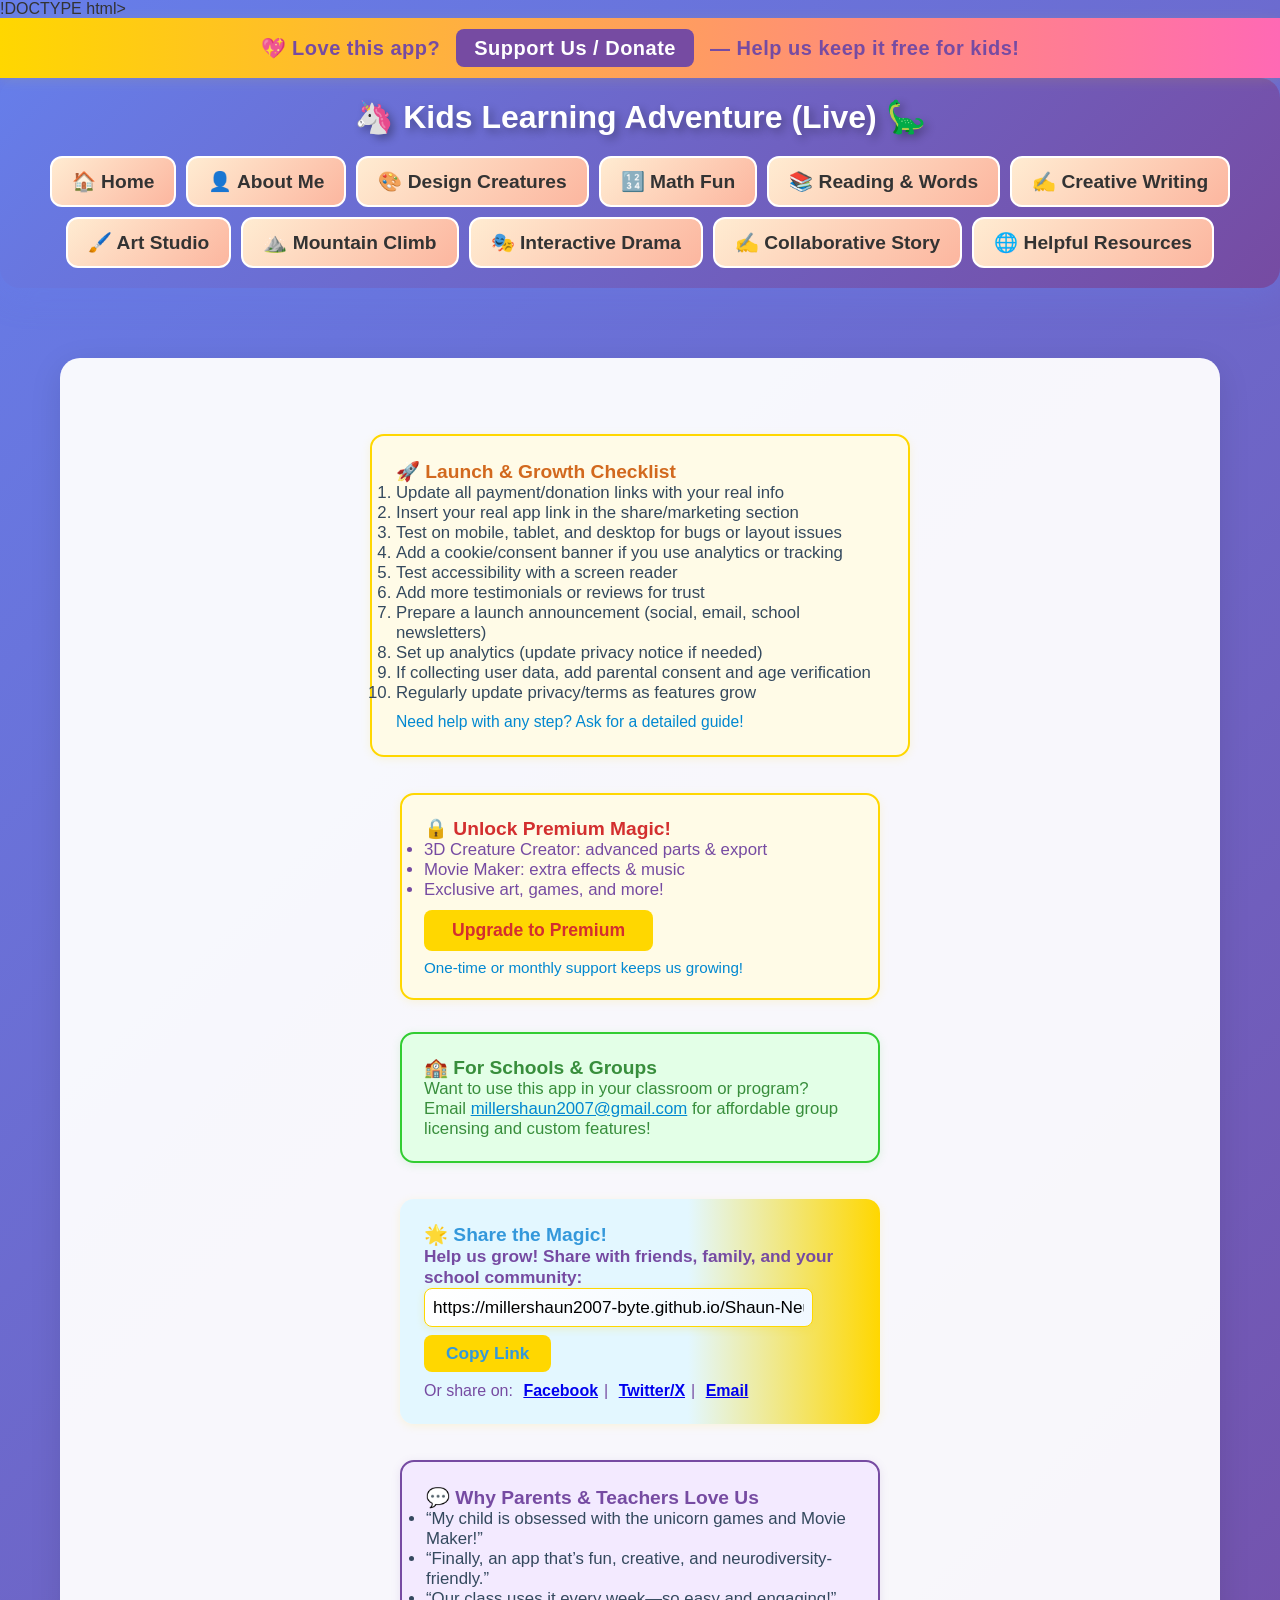
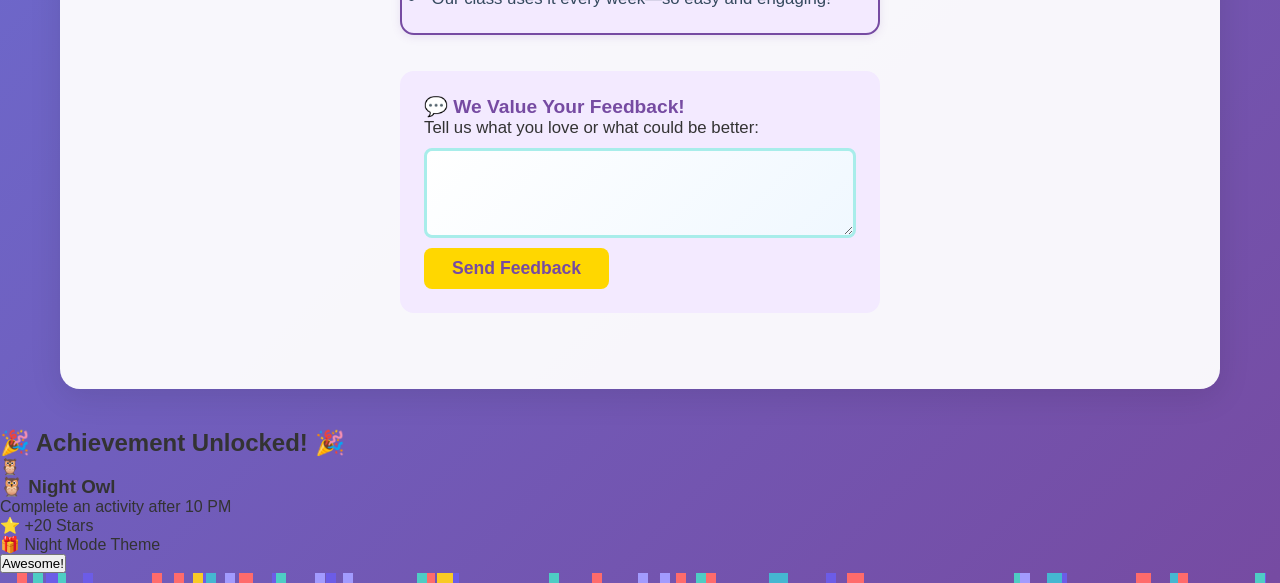
<file: index.html>
!DOCTYPE html>
<html lang="en">
<head>
    <meta charset="UTF-8">
    <meta name="viewport" content="width=device-width, initial-scale=1.0">
    <meta name="description" content="A magical, inclusive, and creative learning app for kids and families. Play, create, and learn with unicorns, music, art, and more!">
    <title>Kids Groovy Hip Hop Happening Unicorn App - FREE BETA</title>
    <link rel="preconnect" href="https://fonts.googleapis.com">
    <link rel="preconnect" href="https://fonts.gstatic.com" crossorigin>
    <link href="https://fonts.googleapis.com/css2?family=Poppins:wght@400;600;700&display=swap" rel="stylesheet">
    <link rel="preload" href="css/styles.css" as="style">
    <link rel="stylesheet" href="css/styles.css">
    <link rel="manifest" href="manifest.json">
    <meta name="theme-color" content="#9370DB">
</head>
<body>
        <!-- Support/Donate Banner -->
        <div style="background:linear-gradient(90deg,#FFD700 0%,#FF69B4 100%);color:#764ba2;padding:18px 0;text-align:center;font-size:1.25em;font-weight:700;letter-spacing:0.5px;box-shadow:0 2px 12px rgba(255,215,0,0.12);z-index:1001;position:relative;">
            💖 Love this app? <a href="https://www.buymeacoffee.com/millershaun2007" target="_blank" style="color:#fff;background:#764ba2;padding:8px 18px;border-radius:8px;margin:0 10px;text-decoration:none;font-weight:800;">Support Us / Donate</a> — Help us keep it free for kids!
        </div>
    <!-- Main Navigation -->
    <nav class="main-nav">
        <h1>🦄 Kids Learning Adventure (Live) 🦕</h1>
        <div class="nav-buttons">
            <button class="nav-btn" data-section="home" aria-label="Home" tabindex="0" style="font-size:1.2em; min-width:120px; min-height:48px;">🏠 Home</button>
            <button class="nav-btn" data-section="aboutMe" aria-label="About Me" tabindex="0" style="font-size:1.2em; min-width:120px; min-height:48px;">👤 About Me</button>
            <button class="nav-btn" data-section="designer" aria-label="Design Creatures" tabindex="0" style="font-size:1.2em; min-width:120px; min-height:48px;">🎨 Design Creatures</button>
            <button class="nav-btn" data-section="math" aria-label="Math Fun" tabindex="0" style="font-size:1.2em; min-width:120px; min-height:48px;">🔢 Math Fun</button>
            <button class="nav-btn" data-section="literacy" aria-label="Reading & Words" tabindex="0" style="font-size:1.2em; min-width:120px; min-height:48px;">📚 Reading & Words</button>
            <button class="nav-btn" data-section="writing" aria-label="Creative Writing" tabindex="0" style="font-size:1.2em; min-width:120px; min-height:48px;">✍️ Creative Writing</button>
            <button class="nav-btn" data-section="art" aria-label="Art Studio" tabindex="0" style="font-size:1.2em; min-width:120px; min-height:48px;">🖌️ Art Studio</button>
            <button class="nav-btn" data-section="mountain-climb" aria-label="Mountain Climb Word Game" tabindex="0" style="font-size:1.2em; min-width:120px; min-height:48px;">⛰️ Mountain Climb</button>
            <a href="drama.html" class="nav-btn" aria-label="Interactive Drama" tabindex="0" style="font-size:1.2em; min-width:120px; min-height:48px;">🎭 Interactive Drama</a>
            <a href="collaborative-story.html" class="nav-btn" aria-label="Collaborative Story" tabindex="0" style="font-size:1.2em; min-width:120px; min-height:48px;">✍️ Collaborative Story</a>
            <a href="resources.html" class="nav-btn" aria-label="Helpful Resources" tabindex="0" style="font-size:1.2em; min-width:120px; min-height:48px;">🌐 Helpful Resources</a>
        </div>
    </nav>

    <!-- Flying Unicorns Section (single instance, right after navigation) -->
    <script src="js/flying-unicorns.js"></script>

    <!-- Main Content Area -->
    <main class="main-content">
        <!-- Home Section -->
        <section id="home" class="content-section active">
                                                            <!-- Launch Checklist Section -->
                                                            <div style="margin: 36px 0; background: #fffbe7; border-radius: 14px; padding: 24px; max-width: 540px; margin-left:auto; margin-right:auto; border:2px solid #FFD700; box-shadow:0 2px 10px #FFD70022;">
                                                                <h3 style="color:#D2691E; font-size:1.2em;">🚀 Launch & Growth Checklist</h3>
                                                                <ol style="font-size:1.05em; color:#34495e; margin-bottom:10px;">
                                                                    <li>Update all payment/donation links with your real info</li>
                                                                    <li>Insert your real app link in the share/marketing section</li>
                                                                    <li>Test on mobile, tablet, and desktop for bugs or layout issues</li>
                                                                    <li>Add a cookie/consent banner if you use analytics or tracking</li>
                                                                    <li>Test accessibility with a screen reader</li>
                                                                    <li>Add more testimonials or reviews for trust</li>
                                                                    <li>Prepare a launch announcement (social, email, school newsletters)</li>
                                                                    <li>Set up analytics (update privacy notice if needed)</li>
                                                                    <li>If collecting user data, add parental consent and age verification</li>
                                                                    <li>Regularly update privacy/terms as features grow</li>
                                                                </ol>
                                                                <div style="font-size:0.98em;color:#0288D1;">Need help with any step? Ask for a detailed guide!</div>
                                                            </div>
                                                <!-- Premium Features Teaser -->
                                                <div style="margin: 32px 0; background: #fffbe7; border-radius: 14px; padding: 22px; max-width: 480px; margin-left:auto; margin-right:auto; border:2px solid #FFD700; box-shadow:0 2px 10px #FFD70022;">
                                                    <h3 style="color:#D32F2F; font-size:1.2em;">🔒 Unlock Premium Magic!</h3>
                                                    <ul style="font-size:1.05em; color:#764ba2; margin-bottom:10px;">
                                                        <li>3D Creature Creator: advanced parts & export</li>
                                                        <li>Movie Maker: extra effects & music</li>
                                                        <li>Exclusive art, games, and more!</li>
                                                    </ul>
                                                    <button onclick="window.open('https://www.buymeacoffee.com/millershaun2007','_blank')" style="background:#FFD700;color:#D32F2F;border:none;border-radius:8px;padding:10px 28px;font-size:1.1em;font-weight:700;cursor:pointer;">Upgrade to Premium</button>
                                                    <div style="margin-top:8px;font-size:0.95em;color:#0288D1;">One-time or monthly support keeps us growing!</div>
                                                </div>
                                                <!-- School/Group License Info -->
                                                <div style="margin: 32px 0; background: #e3ffe7; border-radius: 14px; padding: 22px; max-width: 480px; margin-left:auto; margin-right:auto; border:2px solid #32CD32; box-shadow:0 2px 10px #32CD3222;">
                                                    <h3 style="color:#388e3c; font-size:1.2em;">🏫 For Schools & Groups</h3>
                                                    <p style="font-size:1.05em; color:#388e3c;">Want to use this app in your classroom or program? <br>Email <a href="mailto:millershaun2007@gmail.com" style="color:#0288D1;">millershaun2007@gmail.com</a> for affordable group licensing and custom features!</p>
                                                </div>
                                    <!-- Marketing/Share Section -->
                                    <div style="margin: 36px 0; background: linear-gradient(90deg,#e3f7ff 60%,#FFD700 100%); border-radius: 14px; padding: 24px; max-width: 480px; margin-left:auto; margin-right:auto; box-shadow:0 2px 10px #FFD70022;">
                                        <h3 style="color:#3498DB; font-size:1.2em;">🌟 Share the Magic!</h3>
                                        <p style="font-size:1.08em; font-weight:600; color:#764ba2;">Help us grow! Share with friends, family, and your school community:</p>
                                        <input type="text" value="https://millershaun2007-byte.github.io/Shaun-Neurodiverse-Wacky-App/" readonly style="width:90%;padding:8px;border-radius:8px;border:1.5px solid #FFD700;font-size:1.08em;margin-bottom:8px;box-shadow:0 2px 8px #FFD70033;" onclick="this.select()">
                                        <button onclick="navigator.clipboard.writeText('https://millershaun2007-byte.github.io/Shaun-Neurodiverse-Wacky-App/');this.textContent='Copied!';setTimeout(()=>this.textContent='Copy Link',1500);" style="background:#FFD700;color:#3498DB;border:none;border-radius:8px;padding:8px 22px;font-size:1.08em;font-weight:700;cursor:pointer;">Copy Link</button>
                                        <div style="margin-top:10px;font-size:1em;color:#764ba2;">Or share on:
                                            <a href="https://www.facebook.com/sharer/sharer.php?u=https://millershaun2007-byte.github.io/Shaun-Neurodiverse-Wacky-App/" target="_blank" style="margin:0 6px;font-weight:700;">Facebook</a>|
                                            <a href="https://twitter.com/intent/tweet?url=https://millershaun2007-byte.github.io/Shaun-Neurodiverse-Wacky-App/&text=Check%20out%20this%20amazing%20kids%20learning%20app!" target="_blank" style="margin:0 6px;font-weight:700;">Twitter/X</a>|
                                            <a href="mailto:?subject=Try%20this%20Kids%20Learning%20App!&body=Check%20out%20this%20magical%20app:%20https://millershaun2007-byte.github.io/Shaun-Neurodiverse-Wacky-App/" style="margin:0 6px;font-weight:700;">Email</a>
                                        </div>
                                    </div>
                                    <!-- Testimonials Section -->
                                    <div style="margin: 36px 0; background: #f3eaff; border-radius: 14px; padding: 24px; max-width: 480px; margin-left:auto; margin-right:auto; border:2px solid #764ba2; box-shadow:0 2px 10px #764ba222;">
                                        <h3 style="color:#764ba2; font-size:1.2em;">💬 Why Parents & Teachers Love Us</h3>
                                        <ul style="font-size:1.05em; color:#34495e;">
                                            <li>“My child is obsessed with the unicorn games and Movie Maker!”</li>
                                            <li>“Finally, an app that’s fun, creative, and neurodiversity-friendly.”</li>
                                            <li>“Our class uses it every week—so easy and engaging!”</li>
                                        </ul>
                                    </div>
                        <!-- User Feedback Form -->
                        <div style="margin: 36px 0; background: #f3eaff; border-radius: 14px; padding: 24px; max-width: 480px; margin-left:auto; margin-right:auto;">
                            <h3 style="color:#764ba2; font-size:1.2em;">💬 We Value Your Feedback!</h3>
                            <form id="feedbackForm" aria-label="User Feedback Form">
                                <label for="feedbackText" style="font-size:1.05em;">Tell us what you love or what could be better:</label><br>
                                <textarea id="feedbackText" name="feedbackText" rows="3" style="width:100%; border-radius:8px; margin:10px 0; font-size:1em;" aria-label="Your feedback"></textarea><br>
                                <button type="submit" style="background:#FFD700; color:#764ba2; border:none; border-radius:8px; padding:10px 28px; font-size:1.1em; font-weight:600; cursor:pointer;">Send Feedback</button>
                            </form>
                            <div id="feedbackThanks" style="display:none; color:#388e3c; font-weight:bold; margin-top:10px;">Thank you for your feedback!</div>
                        </div>
                        <script>
                            video.play();
                        };
            <!-- Redesigned About Me Section - Standout Banner -->
            <div style="margin: 48px auto; background: linear-gradient(135deg, #764ba2 0%, #FFD700 100%); border-radius: 32px; padding: 48px 32px; max-width: 700px; box-shadow: 0 12px 36px rgba(147,112,219,0.35); text-align: center; border: 4px solid #fff;">
                <h2 style="color: #fff; font-size: 2.2em; margin-bottom: 24px; letter-spacing: 1px;">👤 Meet Shaun - Creator of This App!</h2>
                <img src="Shaun Image for App.png" alt="Shaun - App Creator" style="width: 200px; height: 200px; border-radius: 50%; border: 6px solid #FFD700; box-shadow: 0 8px 32px rgba(0,0,0,0.25); margin-bottom: 28px; object-fit: cover;">
                <h3 style="color: #FFD700; font-size: 1.6em; margin-bottom: 18px;">Hi, I'm Shaun! 👋</h3>
                <p style="font-size: 1.25em; color: #fff; max-width: 600px; margin: 0 auto 30px; line-height: 1.7; font-weight: 500;">
                    I created this magical learning app for all children, especially those who learn differently. My mission is to make learning fun, accessible, and inclusive for every child. Neurodiversity is our superpower!
                </p>
                <div style="background: linear-gradient(135deg, #e3f7ff 0%, #f3eaff 100%); border-radius: 20px; padding: 30px; max-width: 500px; margin: 0 auto; box-shadow: 0 4px 16px rgba(147,112,219,0.1);">
                    <h4 style="color: #3498DB; margin-bottom: 15px;">🎯 My Mission</h4>
                    <p style="color: #555; line-height: 1.6; font-size: 1.1em;">
                        To create educational tools that celebrate neurodiversity and make learning an adventure for every child. Whether you're creating unicorn art, climbing word mountains, or exploring math mysteries—have fun!
                    </p>
                </div>
            </div>
            <!-- Premium Features Teaser -->
            <div style="margin: 32px 0; background: #fffbe7; border: 2px dashed #FFD700; border-radius: 16px; padding: 24px; text-align: center;">
                <h3 style="color: #D2691E; margin-bottom: 10px; font-size: 1.3em;">✨ Coming Soon: Premium Features!</h3>
                <p style="color: #444; font-size: 1.1em;">Unlock extra activities, advanced creative tools, and special rewards with a future premium upgrade. Stay tuned!</p>
            </div>

            <!-- School/Group Licenses -->
            <div style="margin: 32px 0; background: #e7f7ff; border: 2px solid #32CD32; border-radius: 16px; padding: 24px; text-align: center;">
                <h3 style="color: #0288D1; margin-bottom: 10px; font-size: 1.2em;">🏫 School & Group Licenses</h3>
                <p style="color: #333; font-size: 1.05em;">Want to use this app in your classroom or organization? <a href="mailto:millershaun2007@gmail.com?subject=School%20or%20Group%20License%20Inquiry" style="color: #0288D1; text-decoration: underline;">Contact Shaun for special access & pricing</a>.</p>
            </div>
            <div style="margin: 32px 0; display: flex; flex-wrap: wrap; gap: 24px; justify-content: center;">
                <!-- Unicorn Activity Card -->
                <div style="background: linear-gradient(135deg, #aeefff 0%, #ffd1fa 100%); border-radius: 18px; box-shadow: 0 4px 16px rgba(147,112,219,0.10); padding: 32px 24px; max-width: 340px; text-align: center; cursor: pointer; transition: transform 0.2s;" onclick="showUnicornSection()" tabindex="0" aria-label="Flying Unicorns Adventure">
                    <div style="font-size: 3em;">🦄</div>
                    <h3 style="color: #764ba2; margin: 16px 0 8px 0;">Flying Unicorns Adventure</h3>
                    <p style="color: #333; font-size: 1.1em;">Go on a magical journey with flying unicorns, memory games, and dino/zoo tours!</p>
                    <button style="margin-top: 16px; background: linear-gradient(135deg, #9370DB, #FFD700); color: white; border: none; padding: 12px 28px; border-radius: 10px; font-size: 1.1em; font-family:'Poppins',sans-serif; font-weight:600; cursor: pointer;">Start Adventure</button>
                </div>
            </div>
            <div id="flying-unicorns-section"></div>
        </section>

        <!-- About Me Section -->
        <section id="aboutMe" class="content-section">
            <h2>👤 About Me</h2>
            <div style="text-align: center; margin: 40px 0;">
                <img src="Shaun Image for App.png" alt="Shaun - App Creator" style="max-width: 300px; height: auto; border-radius: 20px; box-shadow: 0 8px 32px rgba(147,112,219,0.2); margin-bottom: 30px;">
                <h3 style="color: #764ba2; font-size: 1.8em; margin-bottom: 20px;">Hi, I'm Shaun! 👋</h3>
                <p style="font-size: 1.2em; color: #333; max-width: 600px; margin: 0 auto 30px; line-height: 1.6;">
                    I'm the creator of this magical kids learning app! I built this with love for all children, especially those who learn differently.
                    My goal is to make learning fun, accessible, and inclusive for every child.
                </p>
                <div style="background: linear-gradient(135deg, #e3f7ff 0%, #f3eaff 100%); border-radius: 20px; padding: 30px; max-width: 500px; margin: 0 auto; box-shadow: 0 4px 16px rgba(147,112,219,0.1);">
                    <h4 style="color: #3498DB; margin-bottom: 15px;">🎯 My Mission</h4>
                    <p style="color: #555; line-height: 1.6;">
                        To create educational tools that celebrate neurodiversity and make learning an adventure for every child.
                        Whether you're creating unicorn art, climbing word mountains, or exploring math mysteries - have fun!
                    </p>
                </div>
                <div style="margin-top: 30px;">
                    <button onclick="goHome()" style="background: linear-gradient(135deg, #9370DB, #FFD700); color: white; border: none; padding: 15px 30px; border-radius: 15px; font-size: 1.1em; font-weight: 600; cursor: pointer; box-shadow: 0 4px 16px rgba(147,112,219,0.2);">🏠 Back to Home</button>
                </div>
            </div>
        </section>

        <!-- Mountain Climb Word Game Section -->
        <section id="mountain-climb" class="content-section">
            <h2>⛰️ Mountain Climb Word Game</h2>
            <div id="mountain-game-container"></div>
        </section>

            <!-- ...existing code... -->
        <!-- Designer Section -->
        <section id="designer" class="content-section">
            <h2>Design Your Own Creatures</h2>
            <div id="designer-app"></div>
        </section>

        <!-- Math Section -->
        <section id="math" class="content-section">
            <h2>Math Fun</h2>
            <div id="math-app"></div>
        </section>

        <!-- Literacy Section -->
        <section id="literacy" class="content-section">
            <h2>Reading & Words</h2>
            <div id="literacy-app"></div>
        </section>

        <!-- Writing Section -->
        <section id="writing" class="content-section">
            <h2>Creative Writing</h2>
            <div id="writing-app"></div>
        </section>

        <!-- Art Section -->
        <section id="art" class="content-section">
            <h2>Art Studio</h2>
            <div id="art-app"></div>
        </section>

        <!-- Calm Corner Section -->
        <section id="calm-corner" class="content-section">
            <h2>Calm Corner</h2>
            <div id="calm-corner-app"></div>
        </section>
    </main>

    <!-- Footer -->
    <footer>
        <p>&copy; 2025 Kids Groovy Hip Hop Happening Unicorn App. All rights reserved.</p>
        <div style="margin-top:10px;">
            <a href="privacy.html" style="color:#764ba2; margin:0 12px; text-decoration:underline;">Privacy Policy</a>
            |
            <a href="terms.html" style="color:#764ba2; margin:0 12px; text-decoration:underline;">Terms of Use</a>
        </div>
    </footer>

    <!-- Main App Scripts -->
    <script src="js/app.js"></script>
    <script src="js/designer.js"></script>
    <script src="js/math-activities.js"></script>
    <script src="js/literacy-activities.js"></script>
    <script src="js/writing.js"></script>
    <script src="js/art.js"></script>
    <script src="js/sensory-zone.js"></script>
    <script src="js/celebration-sounds.js"></script>
    <script src="js/achievements.js"></script>
    <script src="js/timer-sounds.js"></script>
    <script src="service-worker.js"></script>
    </main>
    <script src="js/mountain-climb.js"></script>
    <script src="js/mountain-climb-effects.js"></script>
    <script>
    // Show the mountain climb game when navigating to the section
    document.addEventListener('DOMContentLoaded', function() {
        const navBtns = document.querySelectorAll('.nav-btn[data-section="mountain-climb"]');
        navBtns.forEach(btn => {
            btn.addEventListener('click', function() {
                if (window.showMountainClimbGame) window.showMountainClimbGame();
            });
        });
    });
    </script>
</body>
</html>

<!-- Hidden placeholders for JS-referenced elements (prevents missing-element errors) -->
<div id="app-placeholders" style="display:none">
    <button id="submitNameBtn" aria-hidden="true"></button>
    <input id="nameInput" aria-hidden="true" />
    <input type="range" id="fontSizeSlider" aria-hidden="true" />
    <span id="fontSizeValue" aria-hidden="true"></span>
    <select id="fontSelect" aria-hidden="true"></select>
    <select id="colorTheme" aria-hidden="true"></select>
    <input type="checkbox" id="reduceMotion" aria-hidden="true" />
    <input type="checkbox" id="focusMode" aria-hidden="true" />
    <select id="visualRewards" aria-hidden="true"></select>
    <input type="checkbox" id="breakReminders" aria-hidden="true" />

    <select id="backgroundMusic" aria-hidden="true"><option value="on">On</option><option value="off">Off</option></select>
    <input type="range" id="musicVolume" value="50" aria-hidden="true" />
    <span id="volumeValue" aria-hidden="true">50%</span>

    <div id="particles" aria-hidden="true"></div>
    <div id="animatedBackground" aria-hidden="true"></div>

    <div id="starJar" aria-hidden="true"></div>
    <button id="addStarBtn" aria-hidden="true"></button>
    <div id="starJarCount" aria-hidden="true"></div>
    <audio id="chimeSound" aria-hidden="true"></audio>
    <audio id="applauseSound" aria-hidden="true"></audio>

    <div id="breathingAnimation" aria-hidden="true"></div>
    <button id="startBreathingBtn" aria-hidden="true"></button>

    <button id="feedbackBtn" aria-hidden="true"></button>
    <div id="feedbackPopup" aria-hidden="true"></div>
    <button id="closeFeedbackBtn" aria-hidden="true"></button>
    <button id="submitFeedbackBtn" aria-hidden="true"></button>
    <textarea id="feedbackText" aria-hidden="true"></textarea>
    <div id="feedbackStatus" aria-hidden="true"></div>

    <button id="playGreetingBtn" aria-hidden="true"></button>
    <input id="customGreetingInput" aria-hidden="true" />
    <button id="recordGreetingBtn" aria-hidden="true"></button>
    <div id="recordingStatus" aria-hidden="true"></div>
    <audio id="welcomeSong" aria-hidden="true"></audio>

    <div id="timerDisplay" aria-hidden="true"></div>
    <button id="startTimerBtn" aria-hidden="true"></button>
    <div id="breakReminder" aria-hidden="true"></div>

    <div id="avatarGreeting" aria-hidden="true"></div>
    <button id="unicornAvatar" aria-hidden="true"></button>
    <button id="dinoAvatar" aria-hidden="true"></button>
    <button id="bigFellaAvatar" aria-hidden="true"></button>

    <canvas id="drawingCanvas" aria-hidden="true"></canvas>
    <button id="clearCanvas" aria-hidden="true"></button>
    <button id="saveArt" aria-hidden="true"></button>

    <button id="saveCreature" aria-hidden="true"></button>
    <button id="randomCreature" aria-hidden="true"></button>

    <button id="newPrompt" aria-hidden="true"></button>
    <button id="boldBtn" aria-hidden="true"></button>
    <button id="italicBtn" aria-hidden="true"></button>

    <div id="literacyActivity" aria-hidden="true"></div>
    <div id="lavaTime" aria-hidden="true"></div>

    <div id="mountain-music-controls" aria-hidden="true"></div>
    <button id="mountain-music-play" aria-hidden="true"></button>
    <button id="mountain-music-pause" aria-hidden="true"></button>
    <input id="mountain-music-volume" type="range" aria-hidden="true" />

    <button id="mountain-replay-btn" aria-hidden="true"></button>
    <button id="mountain-certificate-btn" aria-hidden="true"></button>
    <button id="mountain-submit-btn" aria-hidden="true"></button>
    <input id="mountain-word-input" aria-hidden="true" />
    <div id="mountain-message" aria-hidden="true"></div>
</div>
</html>
</file>
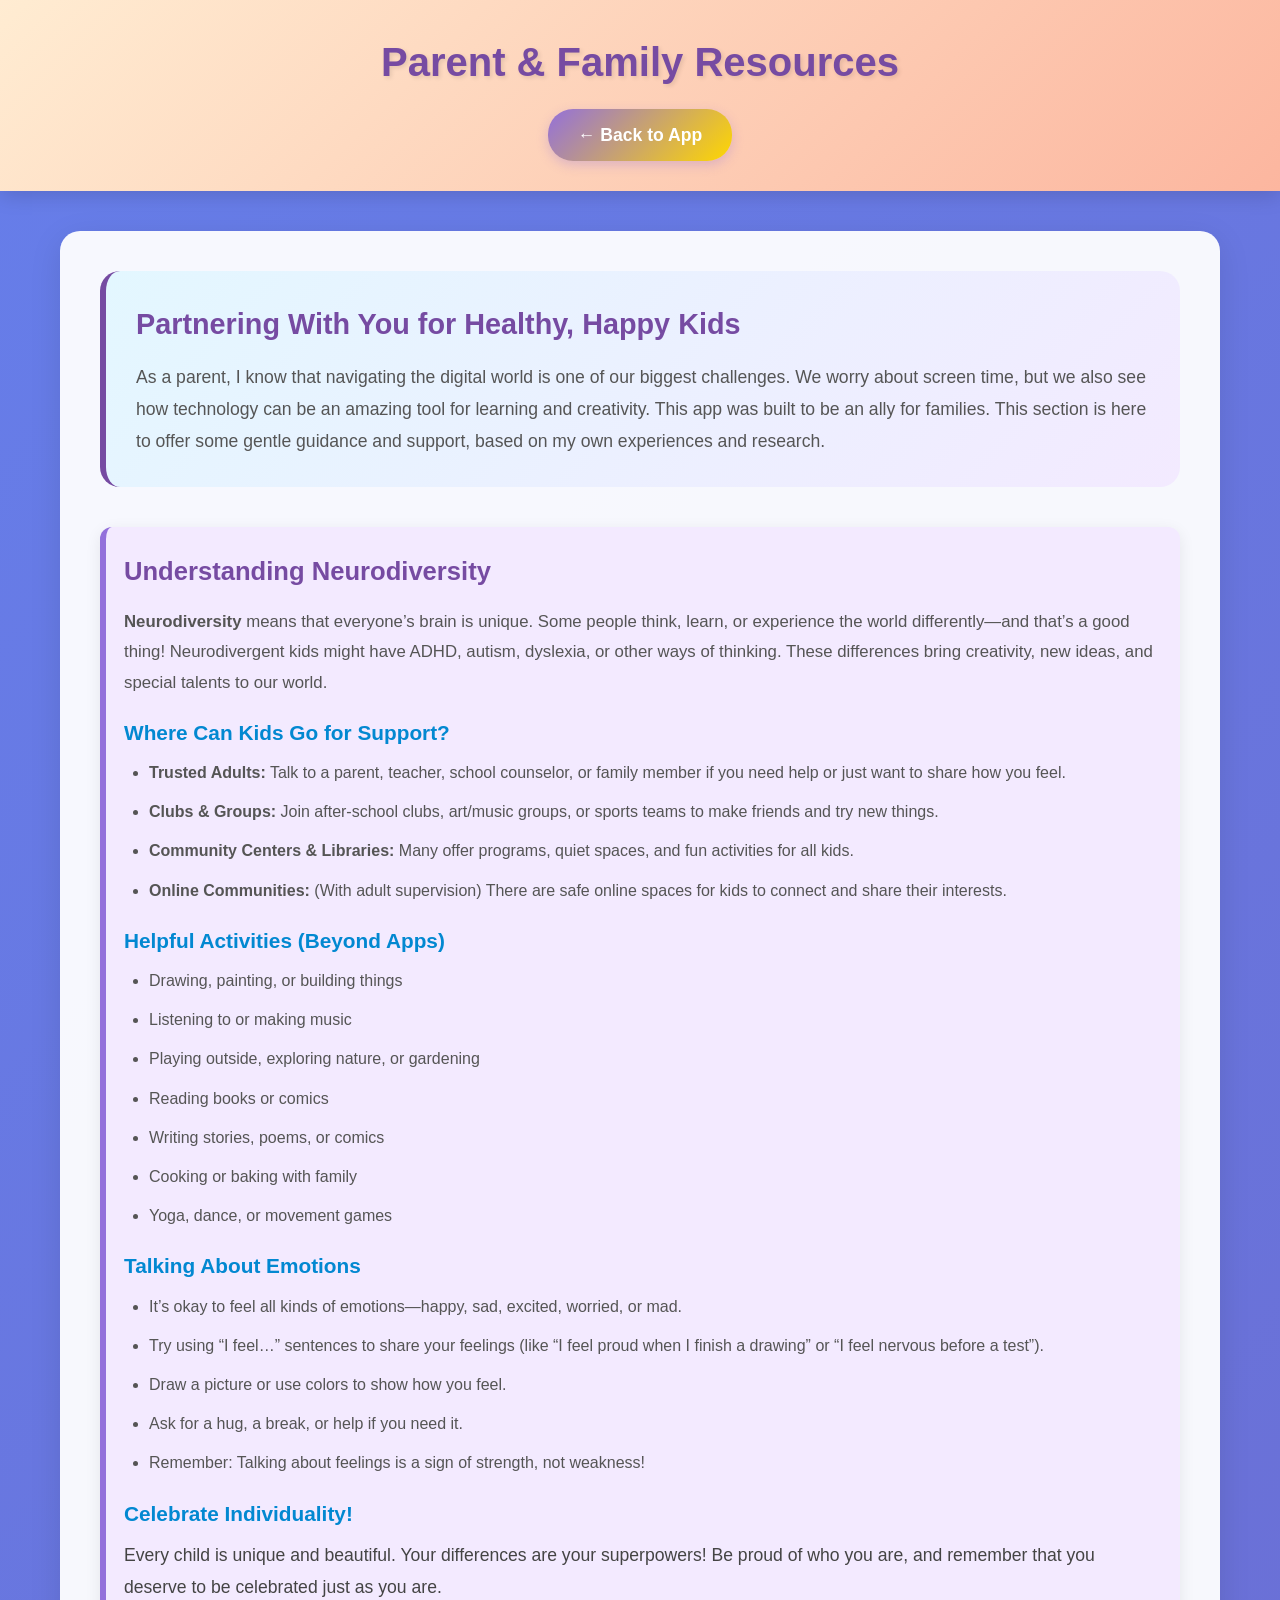
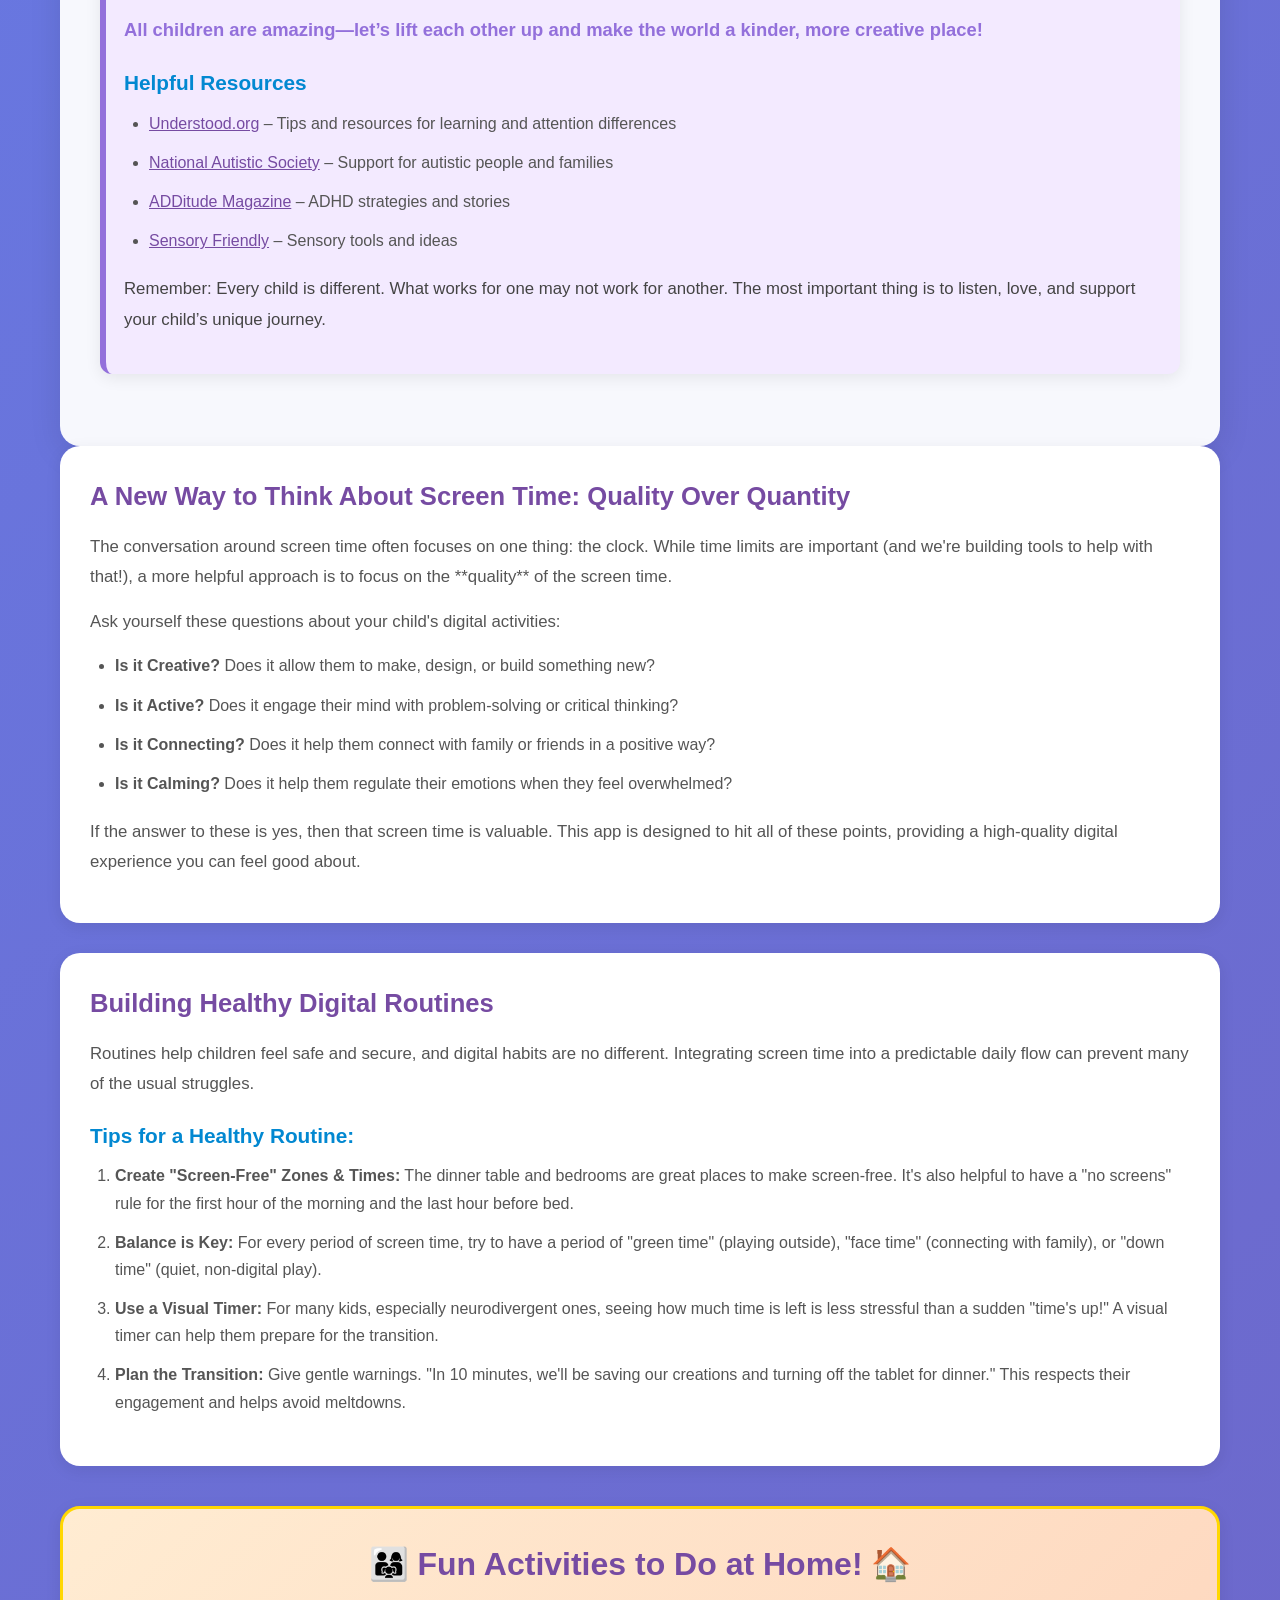
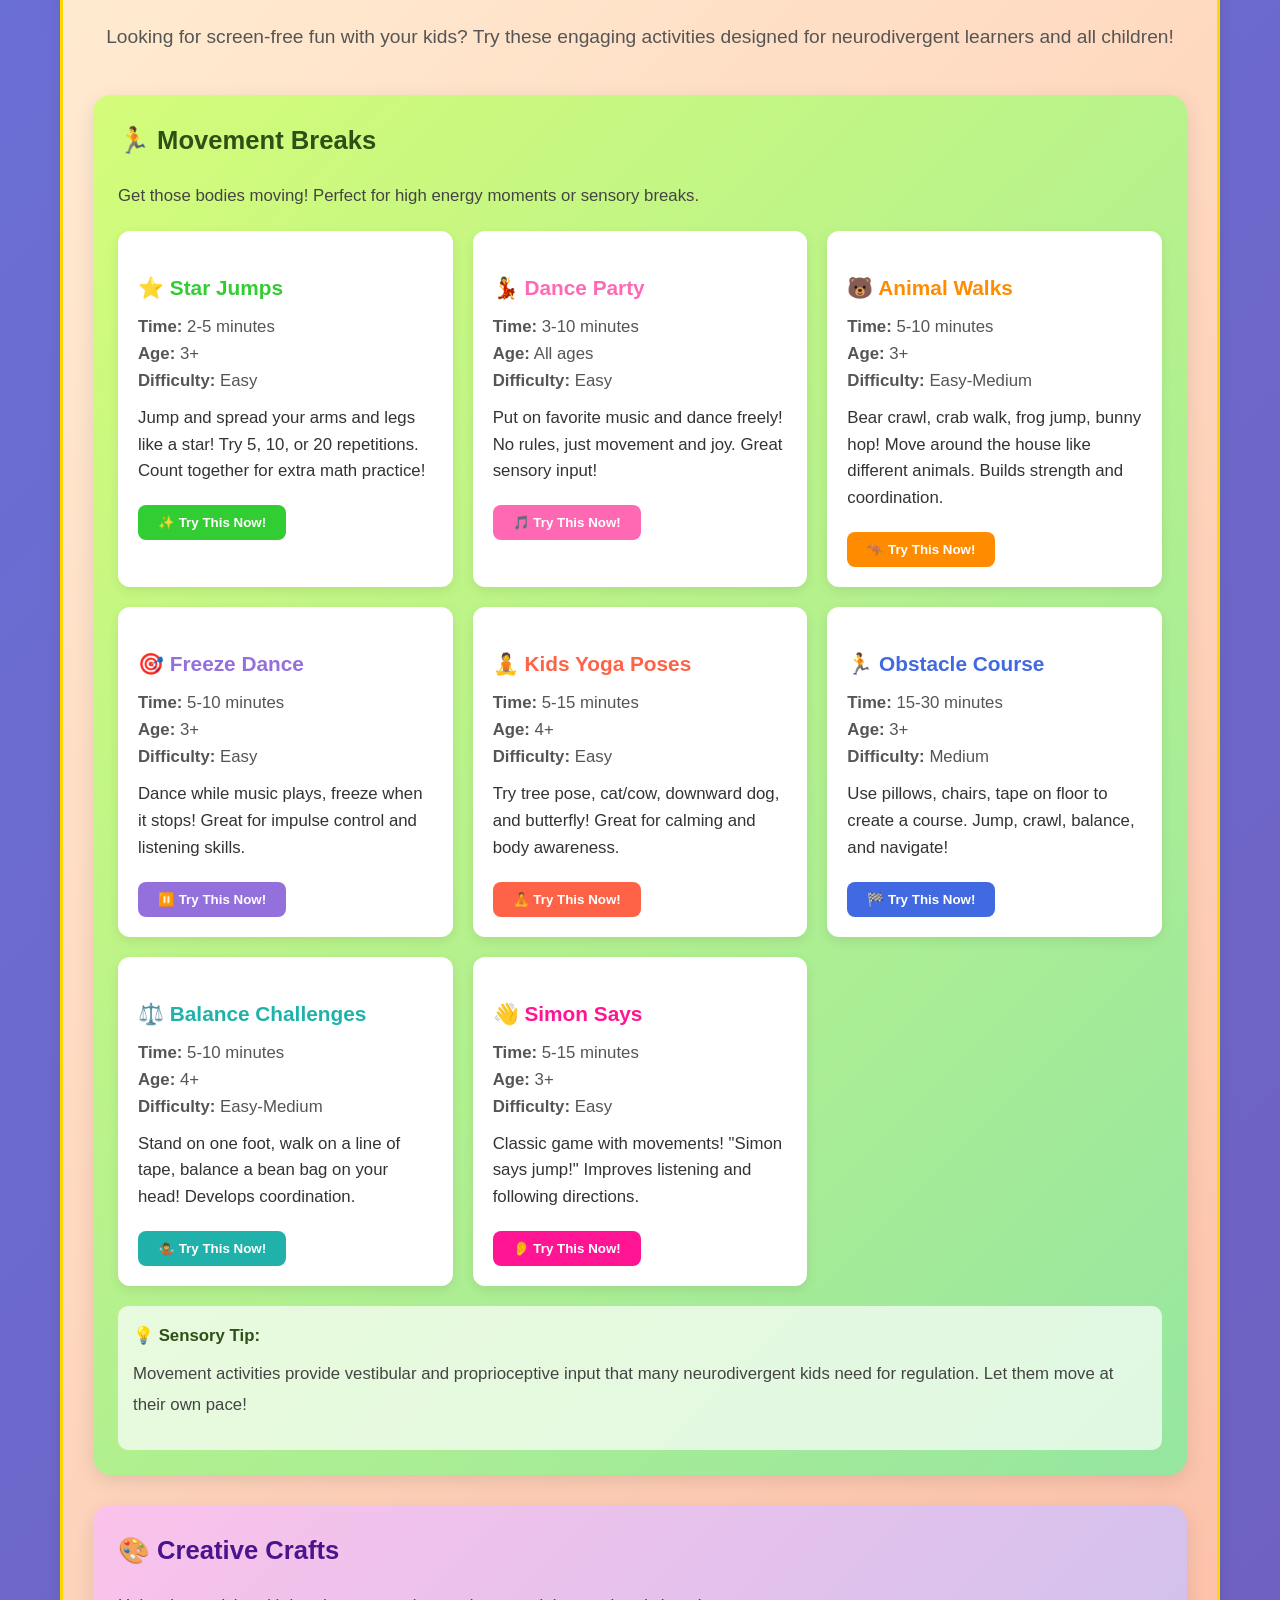
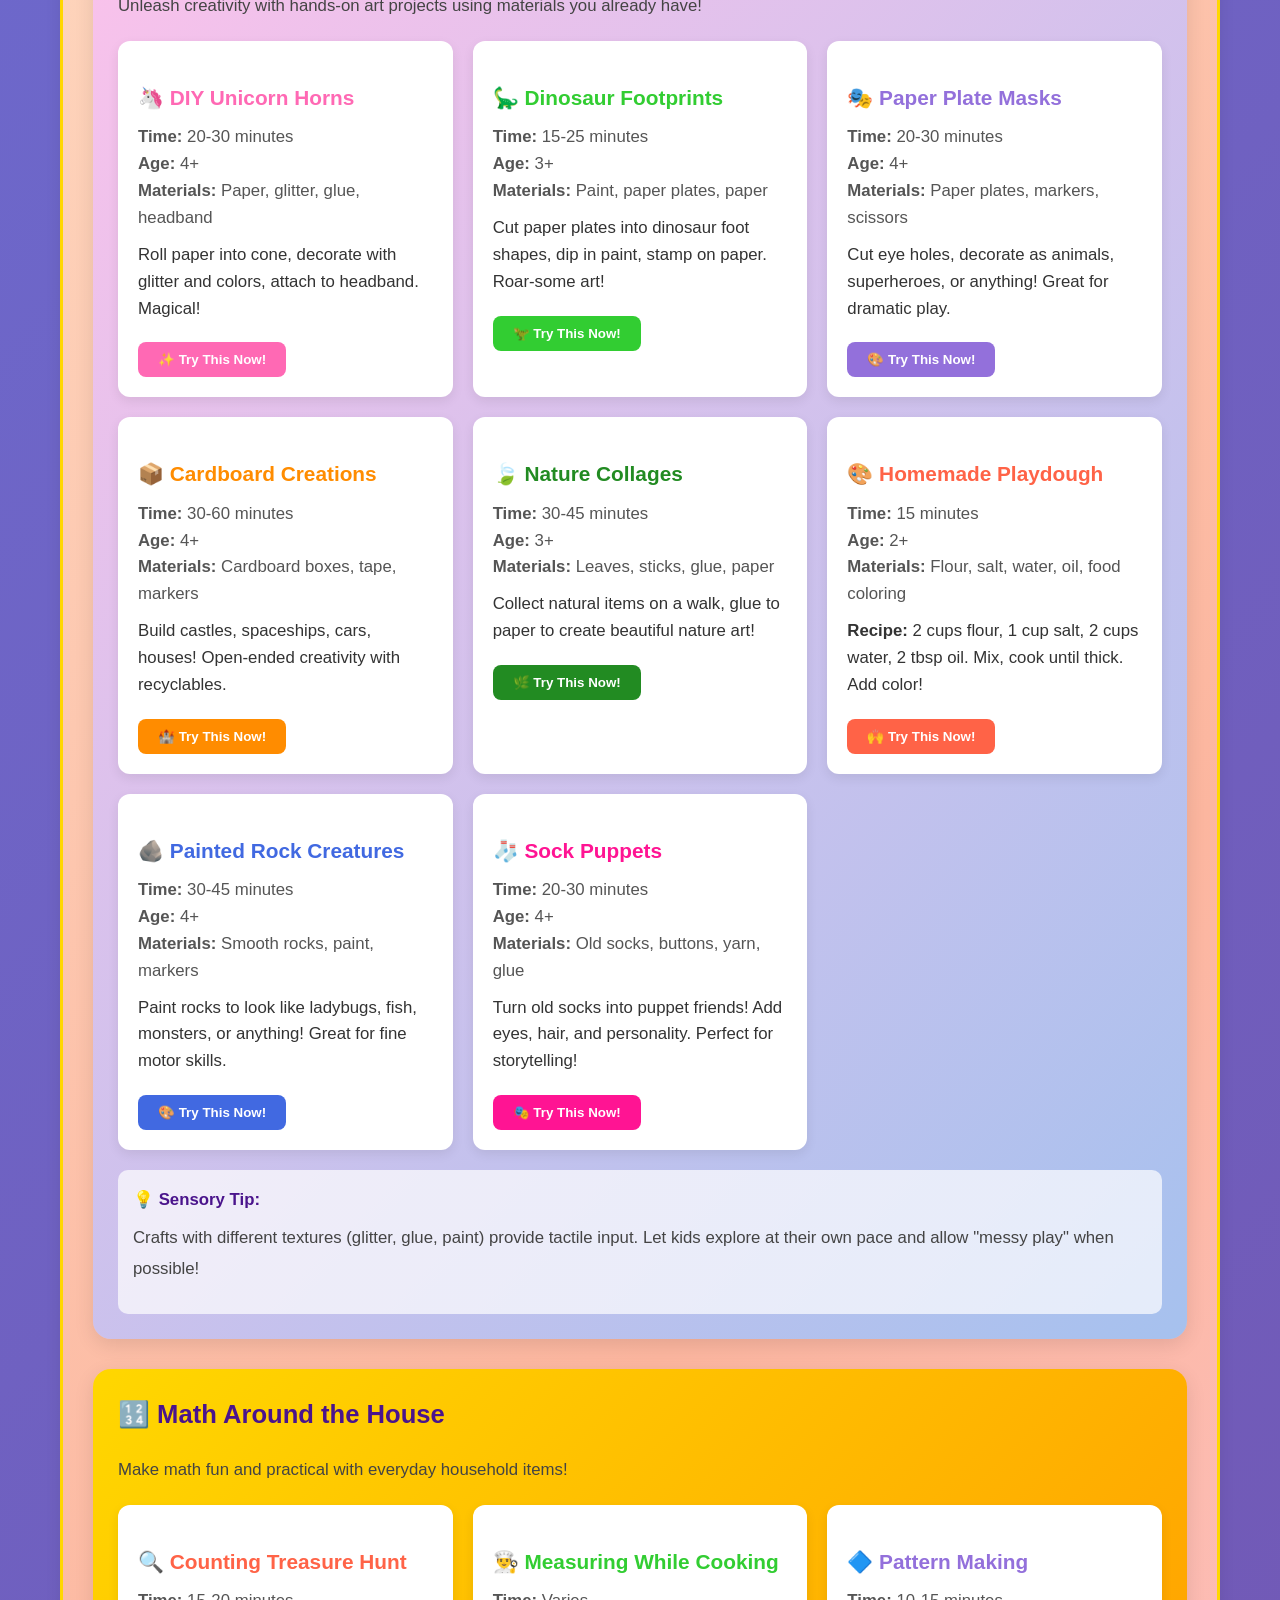
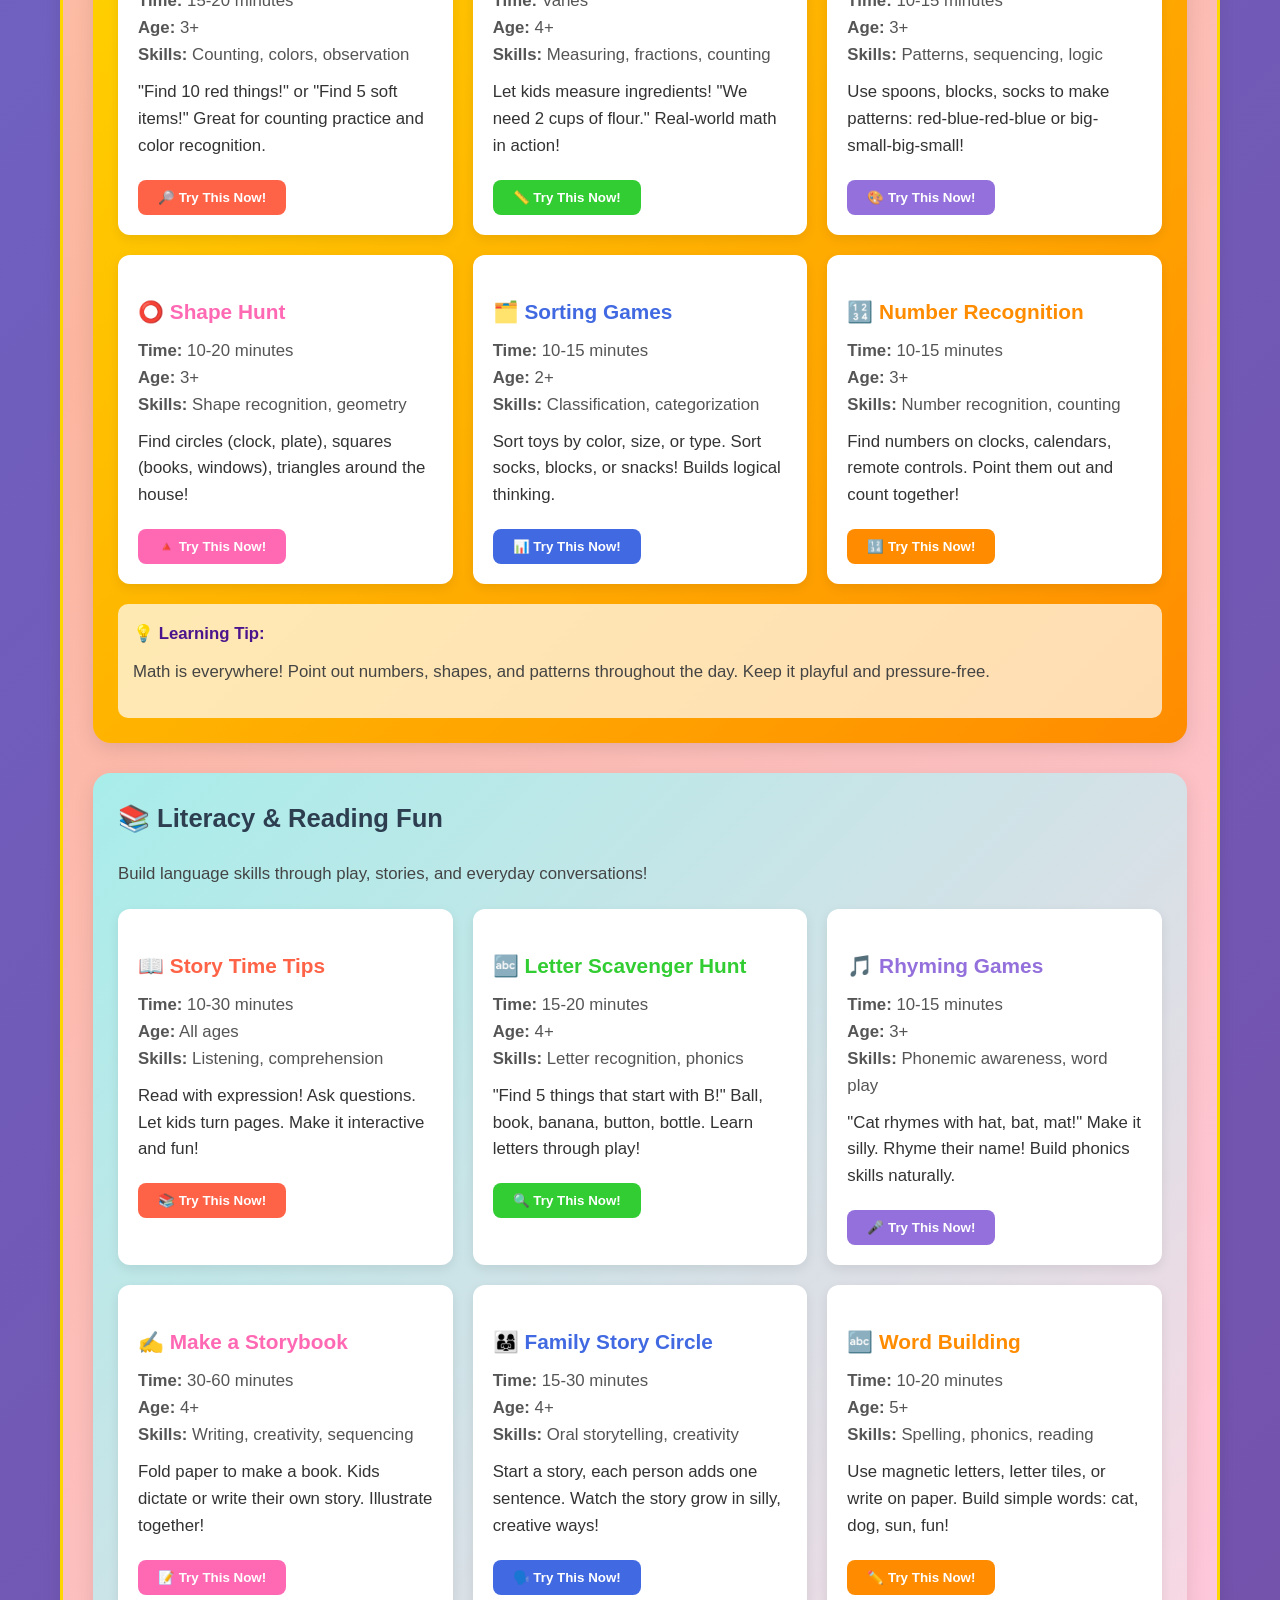
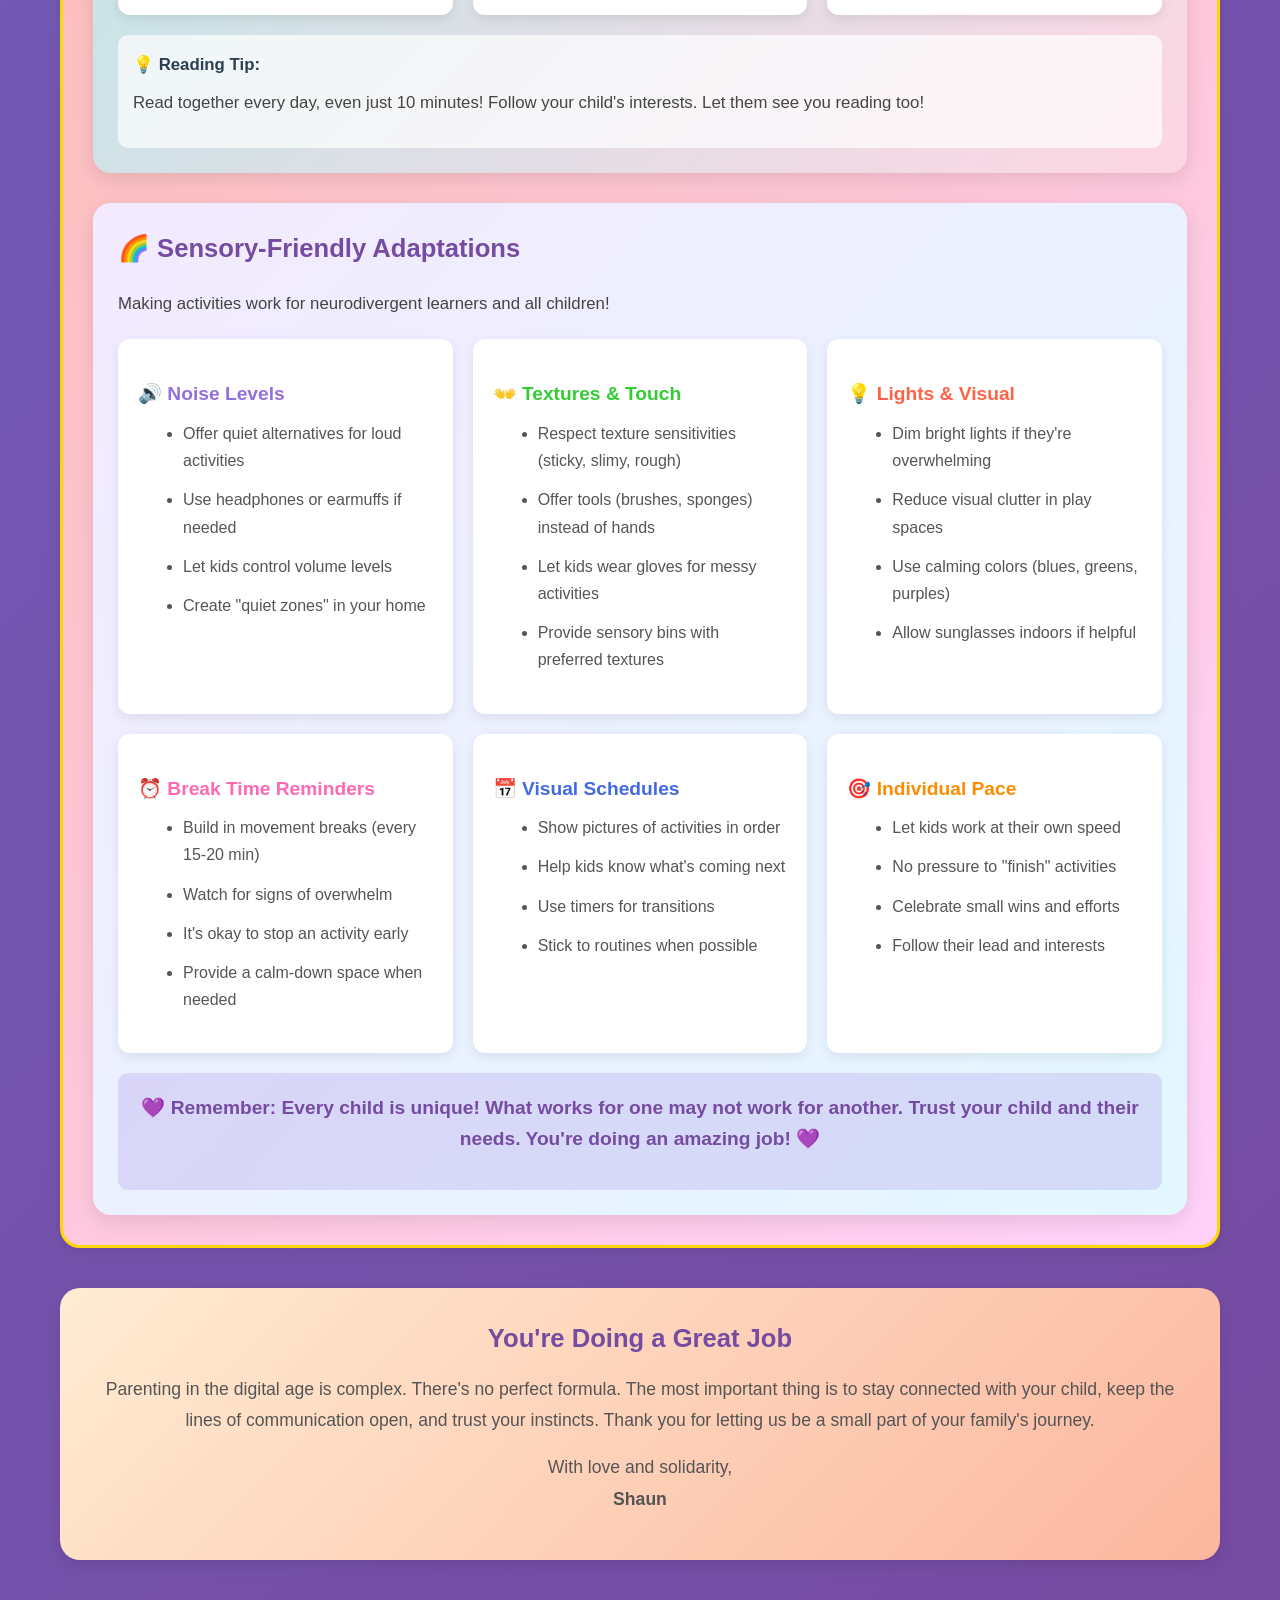
<file: parent-resources.html>
<!DOCTYPE html>
<html lang="en">
<head>
    <meta charset="UTF-8">
    <meta name="viewport" content="width=device-width, initial-scale=1.0">
    <title>Parent Resources - Healthy Screen Time</title>
    <link rel="stylesheet" href="css/parent-resources.css">
</head>
<body>
    <header>
        <h1>Parent & Family Resources</h1>
        <nav>
            <a href="index.html">← Back to App</a>
        </nav>
    </header>

    <main>
        <div class="resource-content">
            <div class="intro-box">
                <h2>Partnering With You for Healthy, Happy Kids</h2>
                <p>
                    As a parent, I know that navigating the digital world is one of our biggest challenges. We worry about screen time, but we also see how technology can be an amazing tool for learning and creativity. This app was built to be an ally for families. This section is here to offer some gentle guidance and support, based on my own experiences and research.
                </p>
            </div>

            <!-- Neurodiversity & Practical Supports Section -->
            <article class="resource-article" style="background: #f3eaff; border-left: 6px solid #9370DB; border-radius: 12px; margin: 32px 0; padding: 24px 18px;">
                <h3 style="color: #764ba2;">Understanding Neurodiversity</h3>
                <p><strong>Neurodiversity</strong> means that everyone’s brain is unique. Some people think, learn, or experience the world differently—and that’s a good thing! Neurodivergent kids might have ADHD, autism, dyslexia, or other ways of thinking. These differences bring creativity, new ideas, and special talents to our world.</p>

                <h4 style="color: #0288D1; margin-top: 18px;">Where Can Kids Go for Support?</h4>
                <ul style="margin-bottom: 18px;">
                    <li><strong>Trusted Adults:</strong> Talk to a parent, teacher, school counselor, or family member if you need help or just want to share how you feel.</li>
                    <li><strong>Clubs & Groups:</strong> Join after-school clubs, art/music groups, or sports teams to make friends and try new things.</li>
                    <li><strong>Community Centers & Libraries:</strong> Many offer programs, quiet spaces, and fun activities for all kids.</li>
                    <li><strong>Online Communities:</strong> (With adult supervision) There are safe online spaces for kids to connect and share their interests.</li>
                </ul>

                <h4 style="color: #0288D1;">Helpful Activities (Beyond Apps)</h4>
                <ul style="margin-bottom: 18px;">
                    <li>Drawing, painting, or building things</li>
                    <li>Listening to or making music</li>
                    <li>Playing outside, exploring nature, or gardening</li>
                    <li>Reading books or comics</li>
                    <li>Writing stories, poems, or comics</li>
                    <li>Cooking or baking with family</li>
                    <li>Yoga, dance, or movement games</li>
                </ul>

                <h4 style="color: #0288D1;">Talking About Emotions</h4>
                <ul style="margin-bottom: 18px;">
                    <li>It’s okay to feel all kinds of emotions—happy, sad, excited, worried, or mad.</li>
                    <li>Try using “I feel…” sentences to share your feelings (like “I feel proud when I finish a drawing” or “I feel nervous before a test”).</li>
                    <li>Draw a picture or use colors to show how you feel.</li>
                    <li>Ask for a hug, a break, or help if you need it.</li>
                    <li>Remember: Talking about feelings is a sign of strength, not weakness!</li>
                </ul>

                <h4 style="color: #0288D1;">Celebrate Individuality!</h4>
                <p style="color: #444; font-size: 1.1em; margin-bottom: 10px;">Every child is unique and beautiful. Your differences are your superpowers! Be proud of who you are, and remember that you deserve to be celebrated just as you are.</p>
                <p style="color: #9370DB; font-weight: bold; font-size: 1.15em;">All children are amazing—let’s lift each other up and make the world a kinder, more creative place!</p>

                <h4 style="color: #0288D1;">Helpful Resources</h4>
                <ul>
                    <li><a href="https://www.understood.org/" target="_blank" style="color:#764ba2;">Understood.org</a> – Tips and resources for learning and attention differences</li>
                    <li><a href="https://www.autism.org.uk/" target="_blank" style="color:#764ba2;">National Autistic Society</a> – Support for autistic people and families</li>
                    <li><a href="https://www.additudemag.com/" target="_blank" style="color:#764ba2;">ADDitude Magazine</a> – ADHD strategies and stories</li>
                    <li><a href="https://www.sensoryfriendly.net/" target="_blank" style="color:#764ba2;">Sensory Friendly</a> – Sensory tools and ideas</li>
                </ul>
                <p style="margin-top: 18px; color: #444;">Remember: Every child is different. What works for one may not work for another. The most important thing is to listen, love, and support your child’s unique journey.</p>
            </article>
            </div>

            <article class="resource-article">
                <h3>A New Way to Think About Screen Time: Quality Over Quantity</h3>
                <p>
                    The conversation around screen time often focuses on one thing: the clock. While time limits are important (and we're building tools to help with that!), a more helpful approach is to focus on the **quality** of the screen time.
                </p>
                <p>Ask yourself these questions about your child's digital activities:</p>
                <ul>
                    <li><strong>Is it Creative?</strong> Does it allow them to make, design, or build something new?</li>
                    <li><strong>Is it Active?</strong> Does it engage their mind with problem-solving or critical thinking?</li>
                    <li><strong>Is it Connecting?</strong> Does it help them connect with family or friends in a positive way?</li>
                    <li><strong>Is it Calming?</strong> Does it help them regulate their emotions when they feel overwhelmed?</li>
                </ul>
                <p>
                    If the answer to these is yes, then that screen time is valuable. This app is designed to hit all of these points, providing a high-quality digital experience you can feel good about.
                </p>
            </article>

            <article class="resource-article">
                <h3>Building Healthy Digital Routines</h3>
                <p>
                    Routines help children feel safe and secure, and digital habits are no different. Integrating screen time into a predictable daily flow can prevent many of the usual struggles.
                </p>
                <h4>Tips for a Healthy Routine:</h4>
                <ol>
                    <li>
                        <strong>Create "Screen-Free" Zones & Times:</strong> The dinner table and bedrooms are great places to make screen-free. It's also helpful to have a "no screens" rule for the first hour of the morning and the last hour before bed.
                    </li>
                    <li>
                        <strong>Balance is Key:</strong> For every period of screen time, try to have a period of "green time" (playing outside), "face time" (connecting with family), or "down time" (quiet, non-digital play).
                    </li>
                    <li>
                        <strong>Use a Visual Timer:</strong> For many kids, especially neurodivergent ones, seeing how much time is left is less stressful than a sudden "time's up!" A visual timer can help them prepare for the transition.
                    </li>
                    <li>
                        <strong>Plan the Transition:</strong> Give gentle warnings. "In 10 minutes, we'll be saving our creations and turning off the tablet for dinner." This respects their engagement and helps avoid meltdowns.
                    </li>
                </ol>
            </article>

            <!-- PARENT ACTIVITIES SECTION -->
            <article class="resource-article" style="background: linear-gradient(135deg, #ffecd2 0%, #fcb69f 50%, #ffd1fa 100%); margin: 40px 0; padding: 30px; border-radius: 20px; border: 3px solid #FFD700;">
                <h2 style="text-align: center; color: #764ba2; font-size: 2em; margin-bottom: 30px;">👨‍👩‍👧 Fun Activities to Do at Home! 🏠</h2>
                <p style="text-align: center; font-size: 1.2em; color: #555; margin-bottom: 40px;">
                    Looking for screen-free fun with your kids? Try these engaging activities designed for neurodivergent learners and all children!
                </p>

                <!-- Movement Breaks -->
                <div style="background: linear-gradient(135deg, #d4fc79 0%, #96e6a1 100%); border-radius: 18px; padding: 25px; margin-bottom: 30px; box-shadow: 0 6px 20px rgba(0,0,0,0.1);">
                    <h3 style="color: #2d5016; font-size: 1.6em; margin-bottom: 20px;">🏃 Movement Breaks</h3>
                    <p style="color: #444; margin-bottom: 20px; font-size: 1.05em;">Get those bodies moving! Perfect for high energy moments or sensory breaks.</p>
                    
                    <div style="display: grid; grid-template-columns: repeat(auto-fit, minmax(280px, 1fr)); gap: 20px;">
                        <div class="activity-card" style="background: white; border-radius: 12px; padding: 20px; box-shadow: 0 4px 12px rgba(0,0,0,0.08);">
                            <h4 style="color: #32CD32; font-size: 1.3em; margin-bottom: 10px;">⭐ Star Jumps</h4>
                            <p style="color: #555; line-height: 1.6;"><strong>Time:</strong> 2-5 minutes<br>
                            <strong>Age:</strong> 3+<br>
                            <strong>Difficulty:</strong> Easy</p>
                            <p style="color: #333; margin-top: 10px;">Jump and spread your arms and legs like a star! Try 5, 10, or 20 repetitions. Count together for extra math practice!</p>
                            <button style="background: #32CD32; color: white; border: none; padding: 10px 20px; border-radius: 8px; cursor: pointer; margin-top: 10px; font-weight: 600;">✨ Try This Now!</button>
                        </div>

                        <div class="activity-card" style="background: white; border-radius: 12px; padding: 20px; box-shadow: 0 4px 12px rgba(0,0,0,0.08);">
                            <h4 style="color: #FF69B4; font-size: 1.3em; margin-bottom: 10px;">💃 Dance Party</h4>
                            <p style="color: #555; line-height: 1.6;"><strong>Time:</strong> 3-10 minutes<br>
                            <strong>Age:</strong> All ages<br>
                            <strong>Difficulty:</strong> Easy</p>
                            <p style="color: #333; margin-top: 10px;">Put on favorite music and dance freely! No rules, just movement and joy. Great sensory input!</p>
                            <button style="background: #FF69B4; color: white; border: none; padding: 10px 20px; border-radius: 8px; cursor: pointer; margin-top: 10px; font-weight: 600;">🎵 Try This Now!</button>
                        </div>

                        <div class="activity-card" style="background: white; border-radius: 12px; padding: 20px; box-shadow: 0 4px 12px rgba(0,0,0,0.08);">
                            <h4 style="color: #FF8C00; font-size: 1.3em; margin-bottom: 10px;">🐻 Animal Walks</h4>
                            <p style="color: #555; line-height: 1.6;"><strong>Time:</strong> 5-10 minutes<br>
                            <strong>Age:</strong> 3+<br>
                            <strong>Difficulty:</strong> Easy-Medium</p>
                            <p style="color: #333; margin-top: 10px;">Bear crawl, crab walk, frog jump, bunny hop! Move around the house like different animals. Builds strength and coordination.</p>
                            <button style="background: #FF8C00; color: white; border: none; padding: 10px 20px; border-radius: 8px; cursor: pointer; margin-top: 10px; font-weight: 600;">🦘 Try This Now!</button>
                        </div>

                        <div class="activity-card" style="background: white; border-radius: 12px; padding: 20px; box-shadow: 0 4px 12px rgba(0,0,0,0.08);">
                            <h4 style="color: #9370DB; font-size: 1.3em; margin-bottom: 10px;">🎯 Freeze Dance</h4>
                            <p style="color: #555; line-height: 1.6;"><strong>Time:</strong> 5-10 minutes<br>
                            <strong>Age:</strong> 3+<br>
                            <strong>Difficulty:</strong> Easy</p>
                            <p style="color: #333; margin-top: 10px;">Dance while music plays, freeze when it stops! Great for impulse control and listening skills.</p>
                            <button style="background: #9370DB; color: white; border: none; padding: 10px 20px; border-radius: 8px; cursor: pointer; margin-top: 10px; font-weight: 600;">⏸️ Try This Now!</button>
                        </div>

                        <div class="activity-card" style="background: white; border-radius: 12px; padding: 20px; box-shadow: 0 4px 12px rgba(0,0,0,0.08);">
                            <h4 style="color: #FF6347; font-size: 1.3em; margin-bottom: 10px;">🧘 Kids Yoga Poses</h4>
                            <p style="color: #555; line-height: 1.6;"><strong>Time:</strong> 5-15 minutes<br>
                            <strong>Age:</strong> 4+<br>
                            <strong>Difficulty:</strong> Easy</p>
                            <p style="color: #333; margin-top: 10px;">Try tree pose, cat/cow, downward dog, and butterfly! Great for calming and body awareness.</p>
                            <button style="background: #FF6347; color: white; border: none; padding: 10px 20px; border-radius: 8px; cursor: pointer; margin-top: 10px; font-weight: 600;">🧘 Try This Now!</button>
                        </div>

                        <div class="activity-card" style="background: white; border-radius: 12px; padding: 20px; box-shadow: 0 4px 12px rgba(0,0,0,0.08);">
                            <h4 style="color: #4169E1; font-size: 1.3em; margin-bottom: 10px;">🏃 Obstacle Course</h4>
                            <p style="color: #555; line-height: 1.6;"><strong>Time:</strong> 15-30 minutes<br>
                            <strong>Age:</strong> 3+<br>
                            <strong>Difficulty:</strong> Medium</p>
                            <p style="color: #333; margin-top: 10px;">Use pillows, chairs, tape on floor to create a course. Jump, crawl, balance, and navigate!</p>
                            <button style="background: #4169E1; color: white; border: none; padding: 10px 20px; border-radius: 8px; cursor: pointer; margin-top: 10px; font-weight: 600;">🏁 Try This Now!</button>
                        </div>

                        <div class="activity-card" style="background: white; border-radius: 12px; padding: 20px; box-shadow: 0 4px 12px rgba(0,0,0,0.08);">
                            <h4 style="color: #20B2AA; font-size: 1.3em; margin-bottom: 10px;">⚖️ Balance Challenges</h4>
                            <p style="color: #555; line-height: 1.6;"><strong>Time:</strong> 5-10 minutes<br>
                            <strong>Age:</strong> 4+<br>
                            <strong>Difficulty:</strong> Easy-Medium</p>
                            <p style="color: #333; margin-top: 10px;">Stand on one foot, walk on a line of tape, balance a bean bag on your head! Develops coordination.</p>
                            <button style="background: #20B2AA; color: white; border: none; padding: 10px 20px; border-radius: 8px; cursor: pointer; margin-top: 10px; font-weight: 600;">🤹 Try This Now!</button>
                        </div>

                        <div class="activity-card" style="background: white; border-radius: 12px; padding: 20px; box-shadow: 0 4px 12px rgba(0,0,0,0.08);">
                            <h4 style="color: #FF1493; font-size: 1.3em; margin-bottom: 10px;">👋 Simon Says</h4>
                            <p style="color: #555; line-height: 1.6;"><strong>Time:</strong> 5-15 minutes<br>
                            <strong>Age:</strong> 3+<br>
                            <strong>Difficulty:</strong> Easy</p>
                            <p style="color: #333; margin-top: 10px;">Classic game with movements! "Simon says jump!" Improves listening and following directions.</p>
                            <button style="background: #FF1493; color: white; border: none; padding: 10px 20px; border-radius: 8px; cursor: pointer; margin-top: 10px; font-weight: 600;">👂 Try This Now!</button>
                        </div>
                    </div>
                    
                    <div style="background: rgba(255,255,255,0.7); border-radius: 10px; padding: 15px; margin-top: 20px;">
                        <p style="color: #2d5016; font-weight: 600; margin-bottom: 8px;">💡 Sensory Tip:</p>
                        <p style="color: #444;">Movement activities provide vestibular and proprioceptive input that many neurodivergent kids need for regulation. Let them move at their own pace!</p>
                    </div>
                </div>

                <!-- Creative Crafts -->
                <div style="background: linear-gradient(135deg, #fbc2eb 0%, #a6c1ee 100%); border-radius: 18px; padding: 25px; margin-bottom: 30px; box-shadow: 0 6px 20px rgba(0,0,0,0.1);">
                    <h3 style="color: #4a148c; font-size: 1.6em; margin-bottom: 20px;">🎨 Creative Crafts</h3>
                    <p style="color: #444; margin-bottom: 20px; font-size: 1.05em;">Unleash creativity with hands-on art projects using materials you already have!</p>
                    
                    <div style="display: grid; grid-template-columns: repeat(auto-fit, minmax(280px, 1fr)); gap: 20px;">
                        <div class="activity-card" style="background: white; border-radius: 12px; padding: 20px; box-shadow: 0 4px 12px rgba(0,0,0,0.08);">
                            <h4 style="color: #FF69B4; font-size: 1.3em; margin-bottom: 10px;">🦄 DIY Unicorn Horns</h4>
                            <p style="color: #555; line-height: 1.6;"><strong>Time:</strong> 20-30 minutes<br>
                            <strong>Age:</strong> 4+<br>
                            <strong>Materials:</strong> Paper, glitter, glue, headband</p>
                            <p style="color: #333; margin-top: 10px;">Roll paper into cone, decorate with glitter and colors, attach to headband. Magical!</p>
                            <button style="background: #FF69B4; color: white; border: none; padding: 10px 20px; border-radius: 8px; cursor: pointer; margin-top: 10px; font-weight: 600;">✨ Try This Now!</button>
                        </div>

                        <div class="activity-card" style="background: white; border-radius: 12px; padding: 20px; box-shadow: 0 4px 12px rgba(0,0,0,0.08);">
                            <h4 style="color: #32CD32; font-size: 1.3em; margin-bottom: 10px;">🦕 Dinosaur Footprints</h4>
                            <p style="color: #555; line-height: 1.6;"><strong>Time:</strong> 15-25 minutes<br>
                            <strong>Age:</strong> 3+<br>
                            <strong>Materials:</strong> Paint, paper plates, paper</p>
                            <p style="color: #333; margin-top: 10px;">Cut paper plates into dinosaur foot shapes, dip in paint, stamp on paper. Roar-some art!</p>
                            <button style="background: #32CD32; color: white; border: none; padding: 10px 20px; border-radius: 8px; cursor: pointer; margin-top: 10px; font-weight: 600;">🦖 Try This Now!</button>
                        </div>

                        <div class="activity-card" style="background: white; border-radius: 12px; padding: 20px; box-shadow: 0 4px 12px rgba(0,0,0,0.08);">
                            <h4 style="color: #9370DB; font-size: 1.3em; margin-bottom: 10px;">🎭 Paper Plate Masks</h4>
                            <p style="color: #555; line-height: 1.6;"><strong>Time:</strong> 20-30 minutes<br>
                            <strong>Age:</strong> 4+<br>
                            <strong>Materials:</strong> Paper plates, markers, scissors</p>
                            <p style="color: #333; margin-top: 10px;">Cut eye holes, decorate as animals, superheroes, or anything! Great for dramatic play.</p>
                            <button style="background: #9370DB; color: white; border: none; padding: 10px 20px; border-radius: 8px; cursor: pointer; margin-top: 10px; font-weight: 600;">🎨 Try This Now!</button>
                        </div>

                        <div class="activity-card" style="background: white; border-radius: 12px; padding: 20px; box-shadow: 0 4px 12px rgba(0,0,0,0.08);">
                            <h4 style="color: #FF8C00; font-size: 1.3em; margin-bottom: 10px;">📦 Cardboard Creations</h4>
                            <p style="color: #555; line-height: 1.6;"><strong>Time:</strong> 30-60 minutes<br>
                            <strong>Age:</strong> 4+<br>
                            <strong>Materials:</strong> Cardboard boxes, tape, markers</p>
                            <p style="color: #333; margin-top: 10px;">Build castles, spaceships, cars, houses! Open-ended creativity with recyclables.</p>
                            <button style="background: #FF8C00; color: white; border: none; padding: 10px 20px; border-radius: 8px; cursor: pointer; margin-top: 10px; font-weight: 600;">🏰 Try This Now!</button>
                        </div>

                        <div class="activity-card" style="background: white; border-radius: 12px; padding: 20px; box-shadow: 0 4px 12px rgba(0,0,0,0.08);">
                            <h4 style="color: #228B22; font-size: 1.3em; margin-bottom: 10px;">🍃 Nature Collages</h4>
                            <p style="color: #555; line-height: 1.6;"><strong>Time:</strong> 30-45 minutes<br>
                            <strong>Age:</strong> 3+<br>
                            <strong>Materials:</strong> Leaves, sticks, glue, paper</p>
                            <p style="color: #333; margin-top: 10px;">Collect natural items on a walk, glue to paper to create beautiful nature art!</p>
                            <button style="background: #228B22; color: white; border: none; padding: 10px 20px; border-radius: 8px; cursor: pointer; margin-top: 10px; font-weight: 600;">🌿 Try This Now!</button>
                        </div>

                        <div class="activity-card" style="background: white; border-radius: 12px; padding: 20px; box-shadow: 0 4px 12px rgba(0,0,0,0.08);">
                            <h4 style="color: #FF6347; font-size: 1.3em; margin-bottom: 10px;">🎨 Homemade Playdough</h4>
                            <p style="color: #555; line-height: 1.6;"><strong>Time:</strong> 15 minutes<br>
                            <strong>Age:</strong> 2+<br>
                            <strong>Materials:</strong> Flour, salt, water, oil, food coloring</p>
                            <p style="color: #333; margin-top: 10px;"><strong>Recipe:</strong> 2 cups flour, 1 cup salt, 2 cups water, 2 tbsp oil. Mix, cook until thick. Add color!</p>
                            <button style="background: #FF6347; color: white; border: none; padding: 10px 20px; border-radius: 8px; cursor: pointer; margin-top: 10px; font-weight: 600;">🙌 Try This Now!</button>
                        </div>

                        <div class="activity-card" style="background: white; border-radius: 12px; padding: 20px; box-shadow: 0 4px 12px rgba(0,0,0,0.08);">
                            <h4 style="color: #4169E1; font-size: 1.3em; margin-bottom: 10px;">🪨 Painted Rock Creatures</h4>
                            <p style="color: #555; line-height: 1.6;"><strong>Time:</strong> 30-45 minutes<br>
                            <strong>Age:</strong> 4+<br>
                            <strong>Materials:</strong> Smooth rocks, paint, markers</p>
                            <p style="color: #333; margin-top: 10px;">Paint rocks to look like ladybugs, fish, monsters, or anything! Great for fine motor skills.</p>
                            <button style="background: #4169E1; color: white; border: none; padding: 10px 20px; border-radius: 8px; cursor: pointer; margin-top: 10px; font-weight: 600;">🎨 Try This Now!</button>
                        </div>

                        <div class="activity-card" style="background: white; border-radius: 12px; padding: 20px; box-shadow: 0 4px 12px rgba(0,0,0,0.08);">
                            <h4 style="color: #FF1493; font-size: 1.3em; margin-bottom: 10px;">🧦 Sock Puppets</h4>
                            <p style="color: #555; line-height: 1.6;"><strong>Time:</strong> 20-30 minutes<br>
                            <strong>Age:</strong> 4+<br>
                            <strong>Materials:</strong> Old socks, buttons, yarn, glue</p>
                            <p style="color: #333; margin-top: 10px;">Turn old socks into puppet friends! Add eyes, hair, and personality. Perfect for storytelling!</p>
                            <button style="background: #FF1493; color: white; border: none; padding: 10px 20px; border-radius: 8px; cursor: pointer; margin-top: 10px; font-weight: 600;">🎭 Try This Now!</button>
                        </div>
                    </div>
                    
                    <div style="background: rgba(255,255,255,0.7); border-radius: 10px; padding: 15px; margin-top: 20px;">
                        <p style="color: #4a148c; font-weight: 600; margin-bottom: 8px;">💡 Sensory Tip:</p>
                        <p style="color: #444;">Crafts with different textures (glitter, glue, paint) provide tactile input. Let kids explore at their own pace and allow "messy play" when possible!</p>
                    </div>
                </div>

                <!-- Math Around the House -->
                <div style="background: linear-gradient(135deg, #FFD700 0%, #FF8C00 100%); border-radius: 18px; padding: 25px; margin-bottom: 30px; box-shadow: 0 6px 20px rgba(0,0,0,0.1);">
                    <h3 style="color: #4a148c; font-size: 1.6em; margin-bottom: 20px;">🔢 Math Around the House</h3>
                    <p style="color: #444; margin-bottom: 20px; font-size: 1.05em;">Make math fun and practical with everyday household items!</p>
                    
                    <div style="display: grid; grid-template-columns: repeat(auto-fit, minmax(280px, 1fr)); gap: 20px;">
                        <div class="activity-card" style="background: white; border-radius: 12px; padding: 20px; box-shadow: 0 4px 12px rgba(0,0,0,0.08);">
                            <h4 style="color: #FF6347; font-size: 1.3em; margin-bottom: 10px;">🔍 Counting Treasure Hunt</h4>
                            <p style="color: #555; line-height: 1.6;"><strong>Time:</strong> 15-20 minutes<br>
                            <strong>Age:</strong> 3+<br>
                            <strong>Skills:</strong> Counting, colors, observation</p>
                            <p style="color: #333; margin-top: 10px;">"Find 10 red things!" or "Find 5 soft items!" Great for counting practice and color recognition.</p>
                            <button style="background: #FF6347; color: white; border: none; padding: 10px 20px; border-radius: 8px; cursor: pointer; margin-top: 10px; font-weight: 600;">🔎 Try This Now!</button>
                        </div>

                        <div class="activity-card" style="background: white; border-radius: 12px; padding: 20px; box-shadow: 0 4px 12px rgba(0,0,0,0.08);">
                            <h4 style="color: #32CD32; font-size: 1.3em; margin-bottom: 10px;">👨‍🍳 Measuring While Cooking</h4>
                            <p style="color: #555; line-height: 1.6;"><strong>Time:</strong> Varies<br>
                            <strong>Age:</strong> 4+<br>
                            <strong>Skills:</strong> Measuring, fractions, counting</p>
                            <p style="color: #333; margin-top: 10px;">Let kids measure ingredients! "We need 2 cups of flour." Real-world math in action!</p>
                            <button style="background: #32CD32; color: white; border: none; padding: 10px 20px; border-radius: 8px; cursor: pointer; margin-top: 10px; font-weight: 600;">📏 Try This Now!</button>
                        </div>

                        <div class="activity-card" style="background: white; border-radius: 12px; padding: 20px; box-shadow: 0 4px 12px rgba(0,0,0,0.08);">
                            <h4 style="color: #9370DB; font-size: 1.3em; margin-bottom: 10px;">🔷 Pattern Making</h4>
                            <p style="color: #555; line-height: 1.6;"><strong>Time:</strong> 10-15 minutes<br>
                            <strong>Age:</strong> 3+<br>
                            <strong>Skills:</strong> Patterns, sequencing, logic</p>
                            <p style="color: #333; margin-top: 10px;">Use spoons, blocks, socks to make patterns: red-blue-red-blue or big-small-big-small!</p>
                            <button style="background: #9370DB; color: white; border: none; padding: 10px 20px; border-radius: 8px; cursor: pointer; margin-top: 10px; font-weight: 600;">🎨 Try This Now!</button>
                        </div>

                        <div class="activity-card" style="background: white; border-radius: 12px; padding: 20px; box-shadow: 0 4px 12px rgba(0,0,0,0.08);">
                            <h4 style="color: #FF69B4; font-size: 1.3em; margin-bottom: 10px;">⭕ Shape Hunt</h4>
                            <p style="color: #555; line-height: 1.6;"><strong>Time:</strong> 10-20 minutes<br>
                            <strong>Age:</strong> 3+<br>
                            <strong>Skills:</strong> Shape recognition, geometry</p>
                            <p style="color: #333; margin-top: 10px;">Find circles (clock, plate), squares (books, windows), triangles around the house!</p>
                            <button style="background: #FF69B4; color: white; border: none; padding: 10px 20px; border-radius: 8px; cursor: pointer; margin-top: 10px; font-weight: 600;">🔺 Try This Now!</button>
                        </div>

                        <div class="activity-card" style="background: white; border-radius: 12px; padding: 20px; box-shadow: 0 4px 12px rgba(0,0,0,0.08);">
                            <h4 style="color: #4169E1; font-size: 1.3em; margin-bottom: 10px;">🗂️ Sorting Games</h4>
                            <p style="color: #555; line-height: 1.6;"><strong>Time:</strong> 10-15 minutes<br>
                            <strong>Age:</strong> 2+<br>
                            <strong>Skills:</strong> Classification, categorization</p>
                            <p style="color: #333; margin-top: 10px;">Sort toys by color, size, or type. Sort socks, blocks, or snacks! Builds logical thinking.</p>
                            <button style="background: #4169E1; color: white; border: none; padding: 10px 20px; border-radius: 8px; cursor: pointer; margin-top: 10px; font-weight: 600;">📊 Try This Now!</button>
                        </div>

                        <div class="activity-card" style="background: white; border-radius: 12px; padding: 20px; box-shadow: 0 4px 12px rgba(0,0,0,0.08);">
                            <h4 style="color: #FF8C00; font-size: 1.3em; margin-bottom: 10px;">🔢 Number Recognition</h4>
                            <p style="color: #555; line-height: 1.6;"><strong>Time:</strong> 10-15 minutes<br>
                            <strong>Age:</strong> 3+<br>
                            <strong>Skills:</strong> Number recognition, counting</p>
                            <p style="color: #333; margin-top: 10px;">Find numbers on clocks, calendars, remote controls. Point them out and count together!</p>
                            <button style="background: #FF8C00; color: white; border: none; padding: 10px 20px; border-radius: 8px; cursor: pointer; margin-top: 10px; font-weight: 600;">🔢 Try This Now!</button>
                        </div>
                    </div>
                    
                    <div style="background: rgba(255,255,255,0.7); border-radius: 10px; padding: 15px; margin-top: 20px;">
                        <p style="color: #4a148c; font-weight: 600; margin-bottom: 8px;">💡 Learning Tip:</p>
                        <p style="color: #444;">Math is everywhere! Point out numbers, shapes, and patterns throughout the day. Keep it playful and pressure-free.</p>
                    </div>
                </div>

                <!-- Literacy & Reading -->
                <div style="background: linear-gradient(135deg, #a8edea 0%, #fed6e3 100%); border-radius: 18px; padding: 25px; margin-bottom: 30px; box-shadow: 0 6px 20px rgba(0,0,0,0.1);">
                    <h3 style="color: #2c3e50; font-size: 1.6em; margin-bottom: 20px;">📚 Literacy & Reading Fun</h3>
                    <p style="color: #444; margin-bottom: 20px; font-size: 1.05em;">Build language skills through play, stories, and everyday conversations!</p>
                    
                    <div style="display: grid; grid-template-columns: repeat(auto-fit, minmax(280px, 1fr)); gap: 20px;">
                        <div class="activity-card" style="background: white; border-radius: 12px; padding: 20px; box-shadow: 0 4px 12px rgba(0,0,0,0.08);">
                            <h4 style="color: #FF6347; font-size: 1.3em; margin-bottom: 10px;">📖 Story Time Tips</h4>
                            <p style="color: #555; line-height: 1.6;"><strong>Time:</strong> 10-30 minutes<br>
                            <strong>Age:</strong> All ages<br>
                            <strong>Skills:</strong> Listening, comprehension</p>
                            <p style="color: #333; margin-top: 10px;">Read with expression! Ask questions. Let kids turn pages. Make it interactive and fun!</p>
                            <button style="background: #FF6347; color: white; border: none; padding: 10px 20px; border-radius: 8px; cursor: pointer; margin-top: 10px; font-weight: 600;">📚 Try This Now!</button>
                        </div>

                        <div class="activity-card" style="background: white; border-radius: 12px; padding: 20px; box-shadow: 0 4px 12px rgba(0,0,0,0.08);">
                            <h4 style="color: #32CD32; font-size: 1.3em; margin-bottom: 10px;">🔤 Letter Scavenger Hunt</h4>
                            <p style="color: #555; line-height: 1.6;"><strong>Time:</strong> 15-20 minutes<br>
                            <strong>Age:</strong> 4+<br>
                            <strong>Skills:</strong> Letter recognition, phonics</p>
                            <p style="color: #333; margin-top: 10px;">"Find 5 things that start with B!" Ball, book, banana, button, bottle. Learn letters through play!</p>
                            <button style="background: #32CD32; color: white; border: none; padding: 10px 20px; border-radius: 8px; cursor: pointer; margin-top: 10px; font-weight: 600;">🔍 Try This Now!</button>
                        </div>

                        <div class="activity-card" style="background: white; border-radius: 12px; padding: 20px; box-shadow: 0 4px 12px rgba(0,0,0,0.08);">
                            <h4 style="color: #9370DB; font-size: 1.3em; margin-bottom: 10px;">🎵 Rhyming Games</h4>
                            <p style="color: #555; line-height: 1.6;"><strong>Time:</strong> 10-15 minutes<br>
                            <strong>Age:</strong> 3+<br>
                            <strong>Skills:</strong> Phonemic awareness, word play</p>
                            <p style="color: #333; margin-top: 10px;">"Cat rhymes with hat, bat, mat!" Make it silly. Rhyme their name! Build phonics skills naturally.</p>
                            <button style="background: #9370DB; color: white; border: none; padding: 10px 20px; border-radius: 8px; cursor: pointer; margin-top: 10px; font-weight: 600;">🎤 Try This Now!</button>
                        </div>

                        <div class="activity-card" style="background: white; border-radius: 12px; padding: 20px; box-shadow: 0 4px 12px rgba(0,0,0,0.08);">
                            <h4 style="color: #FF69B4; font-size: 1.3em; margin-bottom: 10px;">✍️ Make a Storybook</h4>
                            <p style="color: #555; line-height: 1.6;"><strong>Time:</strong> 30-60 minutes<br>
                            <strong>Age:</strong> 4+<br>
                            <strong>Skills:</strong> Writing, creativity, sequencing</p>
                            <p style="color: #333; margin-top: 10px;">Fold paper to make a book. Kids dictate or write their own story. Illustrate together!</p>
                            <button style="background: #FF69B4; color: white; border: none; padding: 10px 20px; border-radius: 8px; cursor: pointer; margin-top: 10px; font-weight: 600;">📝 Try This Now!</button>
                        </div>

                        <div class="activity-card" style="background: white; border-radius: 12px; padding: 20px; box-shadow: 0 4px 12px rgba(0,0,0,0.08);">
                            <h4 style="color: #4169E1; font-size: 1.3em; margin-bottom: 10px;">👨‍👩‍👧 Family Story Circle</h4>
                            <p style="color: #555; line-height: 1.6;"><strong>Time:</strong> 15-30 minutes<br>
                            <strong>Age:</strong> 4+<br>
                            <strong>Skills:</strong> Oral storytelling, creativity</p>
                            <p style="color: #333; margin-top: 10px;">Start a story, each person adds one sentence. Watch the story grow in silly, creative ways!</p>
                            <button style="background: #4169E1; color: white; border: none; padding: 10px 20px; border-radius: 8px; cursor: pointer; margin-top: 10px; font-weight: 600;">🗣️ Try This Now!</button>
                        </div>

                        <div class="activity-card" style="background: white; border-radius: 12px; padding: 20px; box-shadow: 0 4px 12px rgba(0,0,0,0.08);">
                            <h4 style="color: #FF8C00; font-size: 1.3em; margin-bottom: 10px;">🔤 Word Building</h4>
                            <p style="color: #555; line-height: 1.6;"><strong>Time:</strong> 10-20 minutes<br>
                            <strong>Age:</strong> 5+<br>
                            <strong>Skills:</strong> Spelling, phonics, reading</p>
                            <p style="color: #333; margin-top: 10px;">Use magnetic letters, letter tiles, or write on paper. Build simple words: cat, dog, sun, fun!</p>
                            <button style="background: #FF8C00; color: white; border: none; padding: 10px 20px; border-radius: 8px; cursor: pointer; margin-top: 10px; font-weight: 600;">✏️ Try This Now!</button>
                        </div>
                    </div>
                    
                    <div style="background: rgba(255,255,255,0.7); border-radius: 10px; padding: 15px; margin-top: 20px;">
                        <p style="color: #2c3e50; font-weight: 600; margin-bottom: 8px;">💡 Reading Tip:</p>
                        <p style="color: #444;">Read together every day, even just 10 minutes! Follow your child's interests. Let them see you reading too!</p>
                    </div>
                </div>

                <!-- Sensory-Friendly Adaptations -->
                <div style="background: linear-gradient(135deg, #f3eaff 0%, #e3f7ff 100%); border-radius: 18px; padding: 25px; box-shadow: 0 6px 20px rgba(0,0,0,0.1);">
                    <h3 style="color: #764ba2; font-size: 1.6em; margin-bottom: 20px;">🌈 Sensory-Friendly Adaptations</h3>
                    <p style="color: #444; margin-bottom: 20px; font-size: 1.05em;">Making activities work for neurodivergent learners and all children!</p>
                    
                    <div style="display: grid; grid-template-columns: repeat(auto-fit, minmax(280px, 1fr)); gap: 20px;">
                        <div style="background: white; border-radius: 12px; padding: 20px; box-shadow: 0 4px 12px rgba(0,0,0,0.08);">
                            <h4 style="color: #9370DB; font-size: 1.2em; margin-bottom: 10px;">🔊 Noise Levels</h4>
                            <ul style="color: #555; line-height: 1.8; padding-left: 20px;">
                                <li>Offer quiet alternatives for loud activities</li>
                                <li>Use headphones or earmuffs if needed</li>
                                <li>Let kids control volume levels</li>
                                <li>Create "quiet zones" in your home</li>
                            </ul>
                        </div>

                        <div style="background: white; border-radius: 12px; padding: 20px; box-shadow: 0 4px 12px rgba(0,0,0,0.08);">
                            <h4 style="color: #32CD32; font-size: 1.2em; margin-bottom: 10px;">👐 Textures & Touch</h4>
                            <ul style="color: #555; line-height: 1.8; padding-left: 20px;">
                                <li>Respect texture sensitivities (sticky, slimy, rough)</li>
                                <li>Offer tools (brushes, sponges) instead of hands</li>
                                <li>Let kids wear gloves for messy activities</li>
                                <li>Provide sensory bins with preferred textures</li>
                            </ul>
                        </div>

                        <div style="background: white; border-radius: 12px; padding: 20px; box-shadow: 0 4px 12px rgba(0,0,0,0.08);">
                            <h4 style="color: #FF6347; font-size: 1.2em; margin-bottom: 10px;">💡 Lights & Visual</h4>
                            <ul style="color: #555; line-height: 1.8; padding-left: 20px;">
                                <li>Dim bright lights if they're overwhelming</li>
                                <li>Reduce visual clutter in play spaces</li>
                                <li>Use calming colors (blues, greens, purples)</li>
                                <li>Allow sunglasses indoors if helpful</li>
                            </ul>
                        </div>

                        <div style="background: white; border-radius: 12px; padding: 20px; box-shadow: 0 4px 12px rgba(0,0,0,0.08);">
                            <h4 style="color: #FF69B4; font-size: 1.2em; margin-bottom: 10px;">⏰ Break Time Reminders</h4>
                            <ul style="color: #555; line-height: 1.8; padding-left: 20px;">
                                <li>Build in movement breaks (every 15-20 min)</li>
                                <li>Watch for signs of overwhelm</li>
                                <li>It's okay to stop an activity early</li>
                                <li>Provide a calm-down space when needed</li>
                            </ul>
                        </div>

                        <div style="background: white; border-radius: 12px; padding: 20px; box-shadow: 0 4px 12px rgba(0,0,0,0.08);">
                            <h4 style="color: #4169E1; font-size: 1.2em; margin-bottom: 10px;">📅 Visual Schedules</h4>
                            <ul style="color: #555; line-height: 1.8; padding-left: 20px;">
                                <li>Show pictures of activities in order</li>
                                <li>Help kids know what's coming next</li>
                                <li>Use timers for transitions</li>
                                <li>Stick to routines when possible</li>
                            </ul>
                        </div>

                        <div style="background: white; border-radius: 12px; padding: 20px; box-shadow: 0 4px 12px rgba(0,0,0,0.08);">
                            <h4 style="color: #FF8C00; font-size: 1.2em; margin-bottom: 10px;">🎯 Individual Pace</h4>
                            <ul style="color: #555; line-height: 1.8; padding-left: 20px;">
                                <li>Let kids work at their own speed</li>
                                <li>No pressure to "finish" activities</li>
                                <li>Celebrate small wins and efforts</li>
                                <li>Follow their lead and interests</li>
                            </ul>
                        </div>
                    </div>
                    
                    <div style="background: rgba(147,112,219,0.2); border-radius: 10px; padding: 20px; margin-top: 20px; text-align: center;">
                        <p style="color: #764ba2; font-size: 1.2em; font-weight: 600; line-height: 1.6;">
                            💜 Remember: Every child is unique! What works for one may not work for another. Trust your child and their needs. You're doing an amazing job! 💜
                        </p>
                    </div>
                </div>
            </article>

            <div class="final-note">
                <h4>You're Doing a Great Job</h4>
                <p>
                    Parenting in the digital age is complex. There's no perfect formula. The most important thing is to stay connected with your child, keep the lines of communication open, and trust your instincts. Thank you for letting us be a small part of your family's journey.
                </p>
                <p>With love and solidarity,<br><strong>Shaun</strong></p>
            </div>
        </div>
    </main>
</body>
</html>
</file>
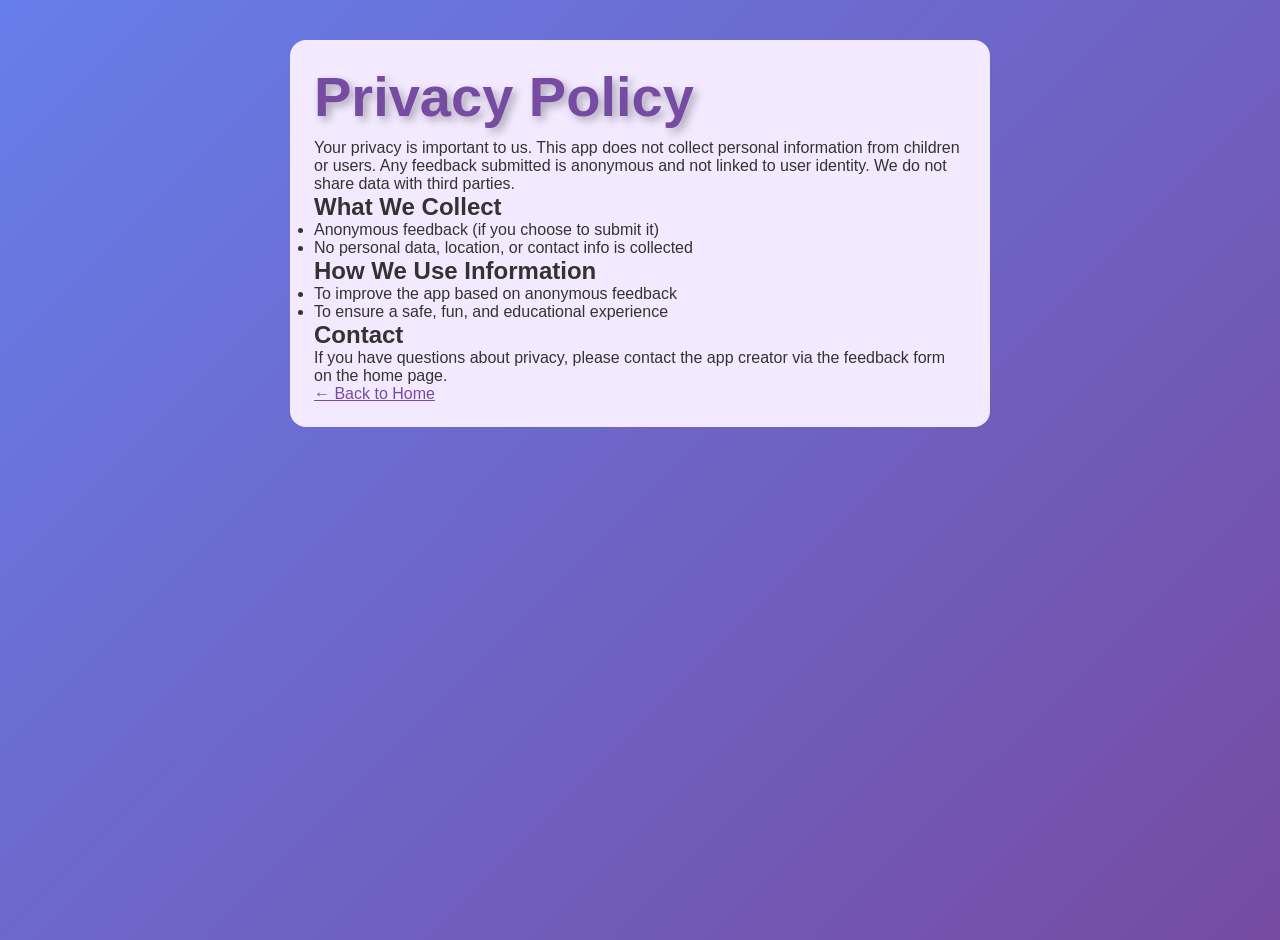
<file: privacy.html>
<!DOCTYPE html>
<html lang="en">
<head>
  <meta charset="UTF-8">
  <meta name="viewport" content="width=device-width, initial-scale=1.0">
  <title>Privacy Policy - Kids Groovy Hip Hop Happening Unicorn App</title>
  <link rel="stylesheet" href="css/styles.css">
</head>
<body>
  <main style="max-width:700px;margin:40px auto;padding:24px;background:#f3eaff;border-radius:16px;">
    <h1 style="color:#764ba2;">Privacy Policy</h1>
    <p>Your privacy is important to us. This app does not collect personal information from children or users. Any feedback submitted is anonymous and not linked to user identity. We do not share data with third parties.</p>
    <h2>What We Collect</h2>
    <ul>
      <li>Anonymous feedback (if you choose to submit it)</li>
      <li>No personal data, location, or contact info is collected</li>
    </ul>
    <h2>How We Use Information</h2>
    <ul>
      <li>To improve the app based on anonymous feedback</li>
      <li>To ensure a safe, fun, and educational experience</li>
    </ul>
    <h2>Contact</h2>
    <p>If you have questions about privacy, please contact the app creator via the feedback form on the home page.</p>
    <a href="index.html" style="color:#764ba2;">&larr; Back to Home</a>
  </main>
</body>
</html>
</file>
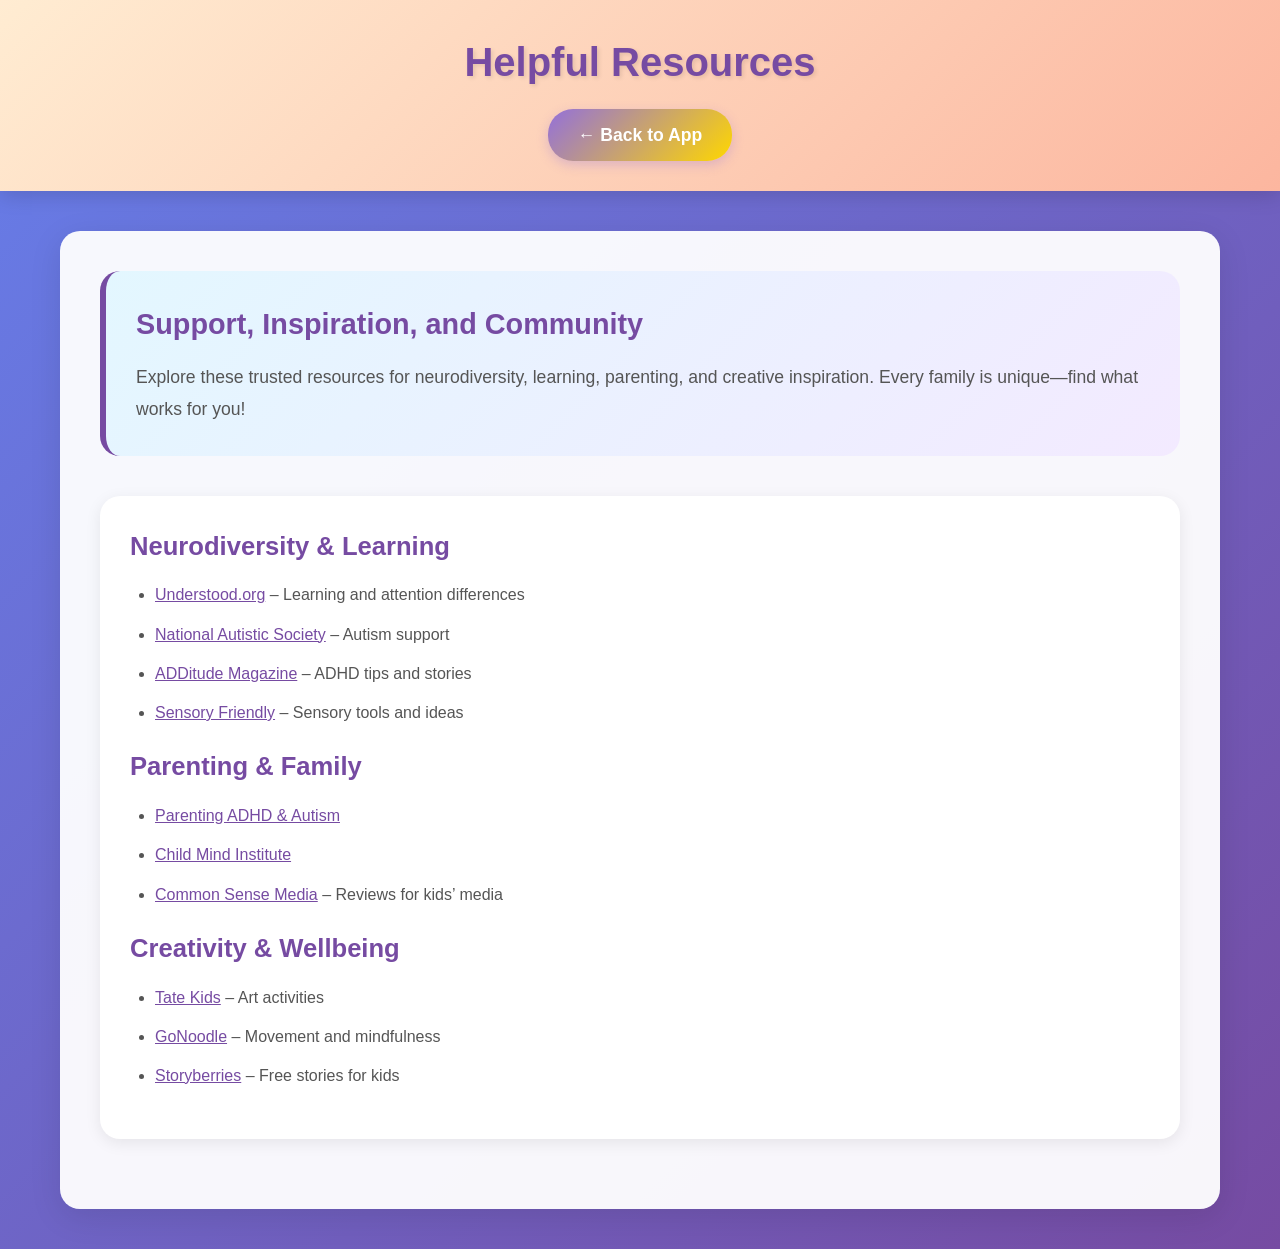
<file: resources.html>
<!DOCTYPE html>
<html lang="en">
<head>
    <meta charset="UTF-8">
    <meta name="viewport" content="width=device-width, initial-scale=1.0">
    <title>Helpful Resources for Families & Educators</title>
    <link rel="stylesheet" href="css/parent-resources.css">
</head>
<body>
    <header>
        <h1>Helpful Resources</h1>
        <nav>
            <a href="index.html">← Back to App</a>
        </nav>
    </header>
    <main>
        <div class="resource-content">
            <div class="intro-box">
                <h2>Support, Inspiration, and Community</h2>
                <p>Explore these trusted resources for neurodiversity, learning, parenting, and creative inspiration. Every family is unique—find what works for you!</p>
            </div>
            <article class="resource-article">
                <h3>Neurodiversity & Learning</h3>
                <ul>
                    <li><a href="https://www.understood.org/" target="_blank">Understood.org</a> – Learning and attention differences</li>
                    <li><a href="https://www.autism.org.uk/" target="_blank">National Autistic Society</a> – Autism support</li>
                    <li><a href="https://www.additudemag.com/" target="_blank">ADDitude Magazine</a> – ADHD tips and stories</li>
                    <li><a href="https://www.sensoryfriendly.net/" target="_blank">Sensory Friendly</a> – Sensory tools and ideas</li>
                </ul>
                <h3>Parenting & Family</h3>
                <ul>
                    <li><a href="https://www.parentingadhdandautism.com/" target="_blank">Parenting ADHD & Autism</a></li>
                    <li><a href="https://childmind.org/" target="_blank">Child Mind Institute</a></li>
                    <li><a href="https://www.commonsensemedia.org/" target="_blank">Common Sense Media</a> – Reviews for kids’ media</li>
                </ul>
                <h3>Creativity & Wellbeing</h3>
                <ul>
                    <li><a href="https://www.tate.org.uk/kids" target="_blank">Tate Kids</a> – Art activities</li>
                    <li><a href="https://www.gonoodle.com/" target="_blank">GoNoodle</a> – Movement and mindfulness</li>
                    <li><a href="https://www.storyberries.com/" target="_blank">Storyberries</a> – Free stories for kids</li>
                </ul>
            </article>
        </div>
    </main>
</body>
</html>
</file>
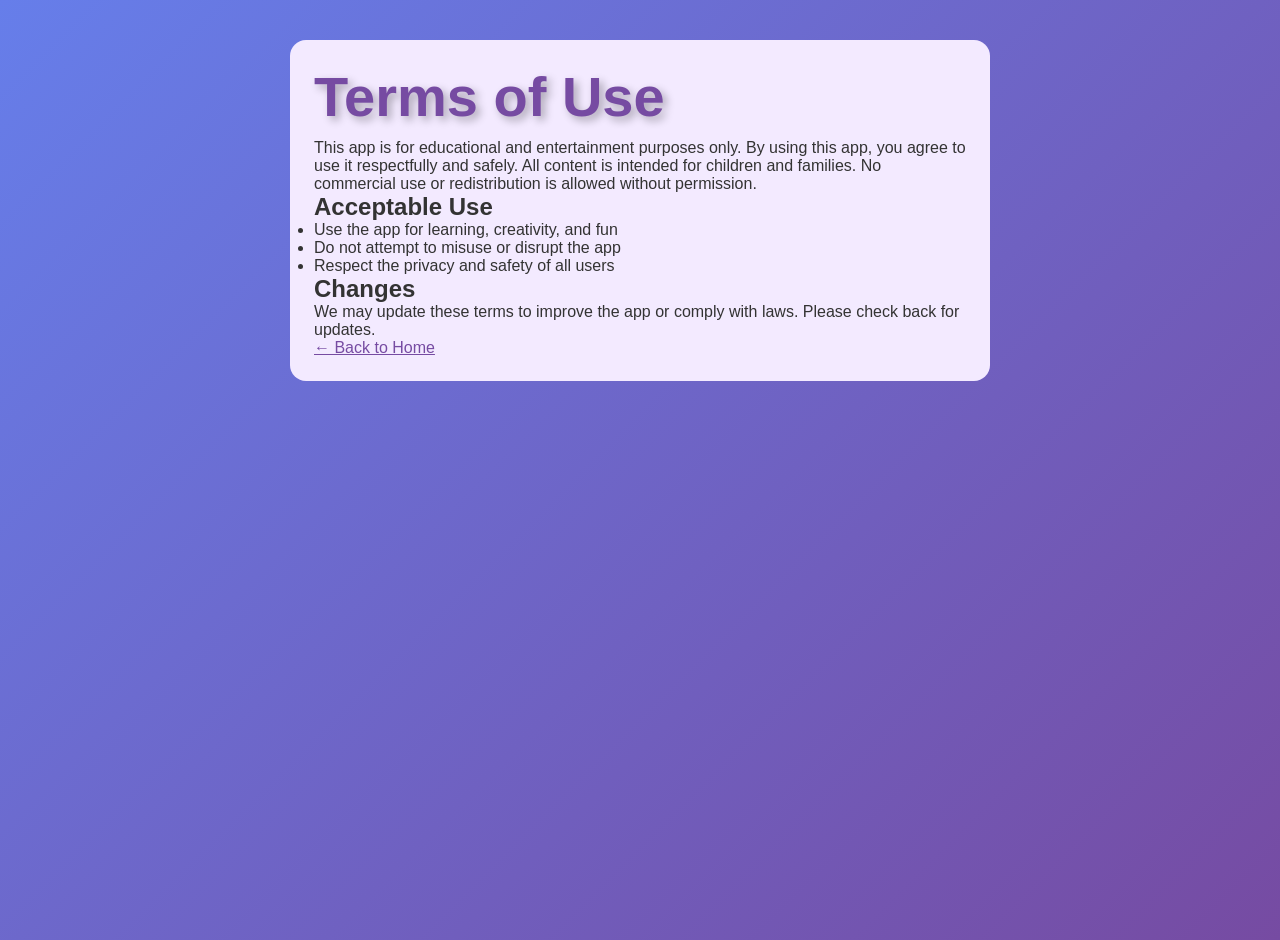
<file: terms.html>
<!DOCTYPE html>
<html lang="en">
<head>
  <meta charset="UTF-8">
  <meta name="viewport" content="width=device-width, initial-scale=1.0">
  <title>Terms of Use - Kids Groovy Hip Hop Happening Unicorn App</title>
  <link rel="stylesheet" href="css/styles.css">
</head>
<body>
  <main style="max-width:700px;margin:40px auto;padding:24px;background:#f3eaff;border-radius:16px;">
    <h1 style="color:#764ba2;">Terms of Use</h1>
    <p>This app is for educational and entertainment purposes only. By using this app, you agree to use it respectfully and safely. All content is intended for children and families. No commercial use or redistribution is allowed without permission.</p>
    <h2>Acceptable Use</h2>
    <ul>
      <li>Use the app for learning, creativity, and fun</li>
      <li>Do not attempt to misuse or disrupt the app</li>
      <li>Respect the privacy and safety of all users</li>
    </ul>
    <h2>Changes</h2>
    <p>We may update these terms to improve the app or comply with laws. Please check back for updates.</p>
    <a href="index.html" style="color:#764ba2;">&larr; Back to Home</a>
  </main>
</body>
</html>
</file>
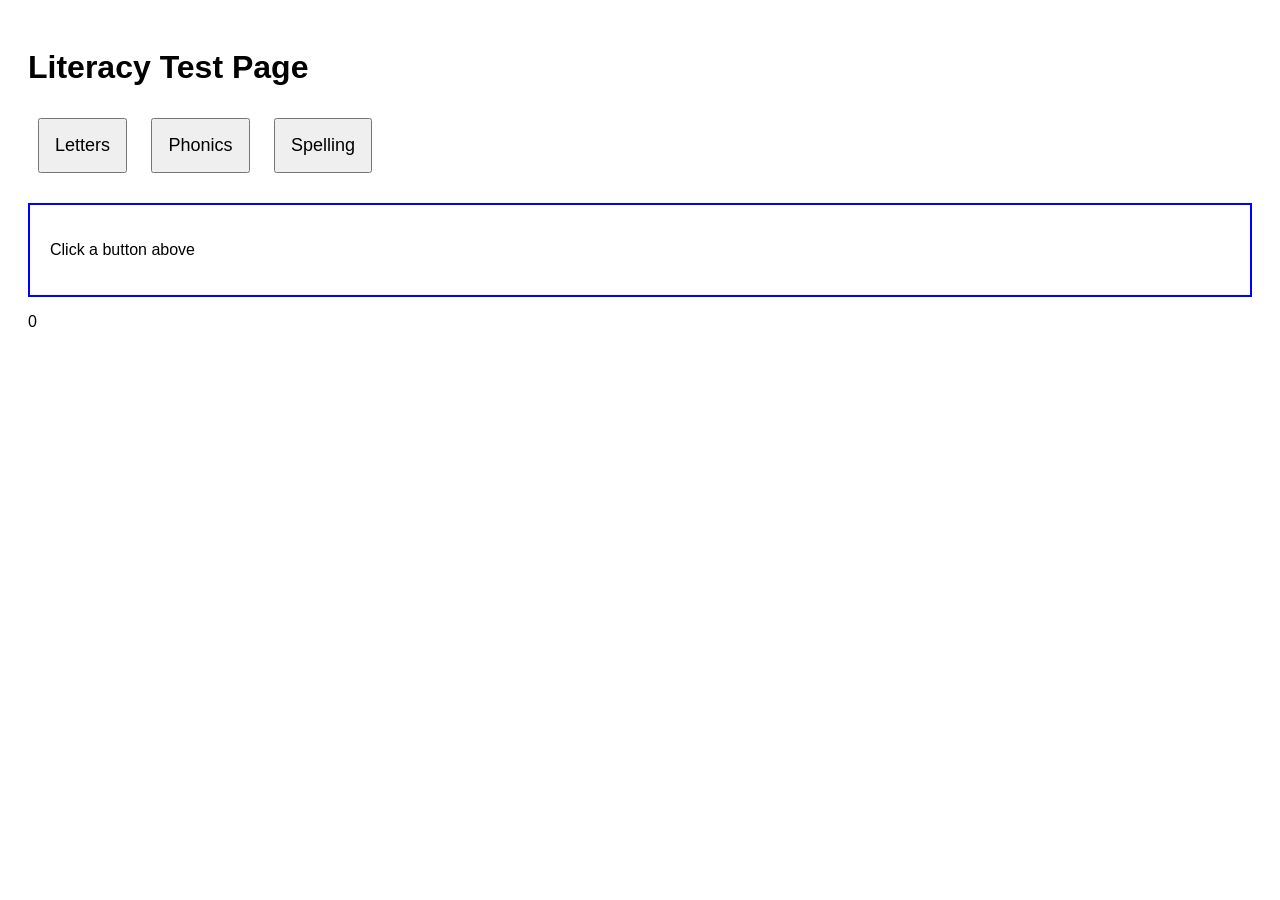
<file: test-literacy.html>
<!DOCTYPE html>
<html>
<head>
    <meta charset="UTF-8">
    <title>Literacy Test</title>
    <style>
        body { font-family: Arial; padding: 20px; }
        .activity-btn { padding: 15px; margin: 10px; font-size: 18px; cursor: pointer; }
        #literacyActivity { margin-top: 20px; border: 2px solid blue; padding: 20px; }
        .letter-btn, .word-btn { padding: 20px; margin: 10px; font-size: 24px; cursor: pointer; }
    </style>
</head>
<body>
    <h1>Literacy Test Page</h1>
    
    <div id="literacy">
        <button class="activity-btn" data-activity="letters">Letters</button>
        <button class="activity-btn" data-activity="phonics">Phonics</button>
        <button class="activity-btn" data-activity="spelling">Spelling</button>
    </div>
    
    <div id="literacyActivity">
        <p>Click a button above</p>
    </div>
    
    <div>
        <p id="literacyStars">0</p>
        <div id="literacyProgress" style="width: 0%; height: 20px; background: green;"></div>
    </div>

    <script src="js/literacy-activities.js"></script>
</body>
</html>
</file>
<file: css/styles.css>
/* ===================================
   Shaun's Neurodiverse Wacky App Styles
   Colorful, Fun, and Kid-Friendly! 🌈
   =================================== */

/* Reset and Base Styles */
* {
    margin: 0;
    padding: 0;
    box-sizing: border-box;
}

body {
    font-family: 'Comic Sans MS', 'Chalkboard SE', 'Comic Neue', cursive, sans-serif;
    background: linear-gradient(135deg, #667eea 0%, #764ba2 25%, #f093fb 50%, #4facfe 75%, #00f2fe 100%);
    background-size: 400% 400%;
    animation: gradientShift 15s ease infinite;
    min-height: 100vh;
    overflow-x: hidden;
    color: #333;
}

/* Animated Background Gradient */
@keyframes gradientShift {
    0% { background-position: 0% 50%; }
    50% { background-position: 100% 50%; }
    100% { background-position: 0% 50%; }
}

/* Container */
.container {
    max-width: 1200px;
    margin: 0 auto;
    padding: 20px;
}

/* Header Styles */
header {
    text-align: center;
    padding: 40px 20px;
    background: linear-gradient(135deg, #ffecd2 0%, #fcb69f 100%);
    border-radius: 30px;
    margin-bottom: 30px;
    box-shadow: 0 10px 40px rgba(0, 0, 0, 0.2);
    animation: bounceIn 1s ease-out;
}

h1 {
    font-size: 3.5em;
    color: #ff6b6b;
    text-shadow: 4px 4px 8px rgba(0, 0, 0, 0.3);
    animation: rainbow 3s ease-in-out infinite;
    margin-bottom: 10px;
}

/* Rainbow Text Animation */
@keyframes rainbow {
    0% { color: #ff6b6b; }
    20% { color: #feca57; }
    40% { color: #48dbfb; }
    60% { color: #1dd1a1; }
    80% { color: #ff9ff3; }
    100% { color: #ff6b6b; }
}

/* Bounce In Animation */
@keyframes bounceIn {
    0% {
        transform: scale(0.3);
        opacity: 0;
    }
    50% {
        transform: scale(1.05);
    }
    100% {
        transform: scale(1);
        opacity: 1;
    }
}

/* Button Styles */
.btn {
    display: inline-block;
    padding: 15px 40px;
    margin: 10px;
    font-size: 1.3em;
    font-weight: bold;
    text-decoration: none;
    color: white;
    background: linear-gradient(45deg, #f093fb 0%, #f5576c 100%);
    border: none;
    border-radius: 50px;
    cursor: pointer;
    transition: all 0.3s ease;
    box-shadow: 0 5px 15px rgba(0, 0, 0, 0.2);
    animation: pulse 2s infinite;
}

.btn:hover {
    transform: translateY(-5px) scale(1.05);
    box-shadow: 0 10px 25px rgba(0, 0, 0, 0.3);
}

.btn:active {
    transform: translateY(-2px);
}

/* Pulse Animation */
@keyframes pulse {
    0%, 100% {
        box-shadow: 0 5px 15px rgba(0, 0, 0, 0.2);
    }
    50% {
        box-shadow: 0 5px 25px rgba(255, 107, 107, 0.6);
    }
}

/* Card Styles */
.card {
    background: linear-gradient(135deg, #ffffff 0%, #ffeef8 100%);
    border-radius: 25px;
    padding: 30px;
    margin: 20px 0;
    box-shadow: 0 8px 30px rgba(0, 0, 0, 0.15);
    transition: all 0.3s ease;
    animation: slideInUp 0.6s ease-out;
}

.card:hover {
    transform: translateY(-10px) rotate(1deg);
    box-shadow: 0 15px 40px rgba(0, 0, 0, 0.25);
}

/* Slide In Up Animation */
@keyframes slideInUp {
    from {
        transform: translateY(50px);
        opacity: 0;
    }
    to {
        transform: translateY(0);
        opacity: 1;
    }
}

/* Grid Layout for Cards */
.card-grid {
    display: grid;
    grid-template-columns: repeat(auto-fit, minmax(280px, 1fr));
    gap: 25px;
    margin: 30px 0;
}

/* Icon Styles */
.icon {
    font-size: 4em;
    margin: 20px 0;
    animation: spin 4s linear infinite;
}

@keyframes spin {
    0% { transform: rotate(0deg); }
    100% { transform: rotate(360deg); }
}

/* Learning Activity Boxes */
.activity-box {
    background: linear-gradient(135deg, #a8edea 0%, #fed6e3 100%);
    border: 5px dashed #ff6b6b;
    border-radius: 20px;
    padding: 25px;
    margin: 15px 0;
    text-align: center;
    transition: all 0.3s ease;
}

.activity-box:hover {
    background: linear-gradient(135deg, #fed6e3 0%, #a8edea 100%);
    transform: scale(1.05);
    border-color: #48dbfb;
}

/* Star Animation */
.star {
    display: inline-block;
    color: #feca57;
    font-size: 2em;
    animation: twinkle 1.5s ease-in-out infinite;
}

@keyframes twinkle {
    0%, 100% {
        opacity: 1;
        transform: scale(1);
    }
    50% {
        opacity: 0.5;
        transform: scale(0.8);
    }
}

/* Progress Bar */
.progress-bar {
    width: 100%;
    height: 30px;
    background: linear-gradient(90deg, #e0e0e0 0%, #f5f5f5 100%);
    border-radius: 15px;
    overflow: hidden;
    box-shadow: inset 0 2px 5px rgba(0, 0, 0, 0.1);
}

.progress-fill {
    height: 100%;
    background: linear-gradient(90deg, #f093fb 0%, #f5576c 50%, #feca57 100%);
    border-radius: 15px;
    animation: progressFill 2s ease-out;
    transition: width 0.5s ease;
}

@keyframes progressFill {
    from { width: 0%; }
}

/* Badge Styles */
.badge {
    display: inline-block;
    padding: 10px 20px;
    background: linear-gradient(135deg, #ffecd2 0%, #fcb69f 100%);
    border-radius: 25px;
    font-weight: bold;
    color: #ff6b6b;
    margin: 5px;
    box-shadow: 0 4px 10px rgba(0, 0, 0, 0.2);
    animation: wiggle 2.5s ease-in-out infinite;
}

@keyframes wiggle {
    0%, 100% { transform: rotate(0deg); }
    25% { transform: rotate(-5deg); }
    75% { transform: rotate(5deg); }
}

/* Floating Elements */
.float {
    animation: float 3s ease-in-out infinite;
}

@keyframes float {
    0%, 100% {
        transform: translateY(0px);
    }
    50% {
        transform: translateY(-20px);
    }
}

/* Input Styles */
input[type="text"],
input[type="number"],
textarea {
    width: 100%;
    padding: 15px;
    font-size: 1.2em;
    border: 3px solid #a8edea;
    border-radius: 15px;
    background: linear-gradient(135deg, #ffffff 0%, #f0f8ff 100%);
    transition: all 0.3s ease;
    font-family: inherit;
}

input:focus,
textarea:focus {
    outline: none;
    border-color: #ff6b6b;
    box-shadow: 0 0 20px rgba(255, 107, 107, 0.5);
    transform: scale(1.02);
}

/* Confetti Background */
.confetti {
    position: fixed;
    width: 10px;
    height: 10px;
    background: #ff6b6b;
    position: absolute;
    animation: confettiFall 3s linear infinite;
}

@keyframes confettiFall {
    to {
        transform: translateY(100vh) rotate(360deg);
    }
}

/* Score Display */
.score {
    font-size: 2.5em;
    font-weight: bold;
    color: #1dd1a1;
    text-shadow: 3px 3px 6px rgba(0, 0, 0, 0.2);
    animation: scoreUp 0.5s ease-out;
}

@keyframes scoreUp {
    0% {
        transform: scale(0.5);
        opacity: 0;
    }
    50% {
        transform: scale(1.2);
    }
    100% {
        transform: scale(1);
        opacity: 1;
    }
}

/* Fun Shape Buttons */
.shape-btn {
    width: 120px;
    height: 120px;
    margin: 15px;
    display: inline-block;
    text-align: center;
    line-height: 120px;
    font-size: 1.5em;
    font-weight: bold;
    color: white;
    cursor: pointer;
    transition: all 0.3s ease;
}

.circle-btn {
    background: linear-gradient(135deg, #fa709a 0%, #fee140 100%);
    border-radius: 50%;
}

.square-btn {
    background: linear-gradient(135deg, #667eea 0%, #764ba2 100%);
    border-radius: 15px;
}

.shape-btn:hover {
    transform: rotate(360deg) scale(1.2);
}

/* Modal/Popup Styles */
.modal {
    background: linear-gradient(135deg, #ffecd2 0%, #fcb69f 100%);
    border-radius: 30px;
    padding: 40px;
    max-width: 500px;
    margin: 50px auto;
    box-shadow: 0 15px 50px rgba(0, 0, 0, 0.3);
    animation: zoomIn 0.5s ease-out;
}

@keyframes zoomIn {
    from {
        transform: scale(0);
        opacity: 0;
    }
    to {
        transform: scale(1);
        opacity: 1;
    }
}

/* Accessibility - Focus Indicators */
*:focus {
    outline: 3px solid #feca57;
    outline-offset: 3px;
}

/* Loading Spinner */
.spinner {
    border: 8px solid #f3f3f3;
    border-top: 8px solid #ff6b6b;
    border-radius: 50%;
    width: 60px;
    height: 60px;
    animation: spinLoader 1s linear infinite;
    margin: 20px auto;
}

@keyframes spinLoader {
    0% { transform: rotate(0deg); }
    100% { transform: rotate(360deg); }
}

/* Tooltip */
.tooltip {
    position: relative;
    display: inline-block;
}

.tooltip .tooltiptext {
    visibility: hidden;
    background-color: #ff6b6b;
    color: #fff;
    text-align: center;
    padding: 10px;
    border-radius: 15px;
    position: absolute;
    z-index: 1;
    bottom: 125%;
    left: 50%;
    margin-left: -60px;
    opacity: 0;
    transition: opacity 0.3s;
}

.tooltip:hover .tooltiptext {
    visibility: visible;
    opacity: 1;
    animation: bounce 0.5s ease;
}

@keyframes bounce {
    0%, 100% { transform: translateY(0); }
    50% { transform: translateY(-10px); }
}

/* Responsive Design */
@media (max-width: 768px) {
    h1 {
        font-size: 2.5em;
    }
    
    .btn {
        padding: 12px 30px;
        font-size: 1.1em;
    }
    
    .card-grid {
        grid-template-columns: 1fr;
    }
}

/* Print Friendly */
@media print {
    body {
        background: white;
    }
    
    .btn, .spinner, .confetti {
        display: none;
    }
}

/* Fun Footer */
footer {
    text-align: center;
    padding: 30px;
    margin-top: 40px;
    background: linear-gradient(135deg, #a8edea 0%, #fed6e3 100%);
    border-radius: 30px;
    color: #333;
    font-size: 1.2em;
}

/* Celebration Animation */
.celebrate {
    animation: celebrate 0.5s ease-in-out;
}

@keyframes celebrate {
    0%, 100% { transform: rotate(0deg); }
    25% { transform: rotate(-10deg) scale(1.1); }
    75% { transform: rotate(10deg) scale(1.1); }
}

/* Success Message */
.success-msg {
    background: linear-gradient(135deg, #d4fc79 0%, #96e6a1 100%);
    padding: 20px;
    border-radius: 15px;
    border-left: 8px solid #1dd1a1;
    margin: 20px 0;
    animation: slideInRight 0.5s ease-out;
}

@keyframes slideInRight {
    from {
        transform: translateX(100%);
        opacity: 0;
    }
    to {
        transform: translateX(0);
        opacity: 1;
    }
}

/* Error Message */
.error-msg {
    background: linear-gradient(135deg, #ffeaa7 0%, #fdcb6e 100%);
    padding: 20px;
    border-radius: 15px;
    border-left: 8px solid #ff6b6b;
    margin: 20px 0;
    animation: shake 0.5s ease-in-out;
}

@keyframes shake {
    0%, 100% { transform: translateX(0); }
    25% { transform: translateX(-10px); }
    75% { transform: translateX(10px); }
}

/* Navigation Styles */
.main-nav {
    background: linear-gradient(135deg, #667eea 0%, #764ba2 100%);
    padding: 20px;
    border-radius: 20px;
    margin-bottom: 30px;
    box-shadow: 0 8px 32px rgba(102, 126, 234, 0.3);
}

.main-nav h1 {
    text-align: center;
    color: white;
    margin-bottom: 20px;
    font-size: 2em;
}

.nav-buttons {
    display: flex;
    flex-wrap: wrap;
    justify-content: center;
    gap: 10px;
}

.nav-btn {
    background: linear-gradient(135deg, #ffecd2 0%, #fcb69f 100%);
    color: #333;
    border: 2px solid white;
    padding: 12px 20px;
    border-radius: 12px;
    cursor: pointer;
    transition: all 0.3s ease;
    font-weight: bold;
    text-decoration: none;
    display: inline-block;
    text-align: center;
}

.nav-btn:hover {
    transform: translateY(-3px) scale(1.05);
    box-shadow: 0 6px 20px rgba(255, 255, 255, 0.3);
}

.nav-btn:active {
    transform: translateY(-1px);
}

/* Content Sections */
.main-content {
    max-width: 1200px;
    margin: 0 auto;
    padding: 20px;
}

.content-section {
    display: none;
    background: rgba(255, 255, 255, 0.95);
    border-radius: 20px;
    padding: 40px;
    margin: 20px 0;
    box-shadow: 0 8px 32px rgba(0, 0, 0, 0.1);
    animation: fadeInSection 0.5s ease;
}

.content-section.active {
    display: block;
}

@keyframes fadeInSection {
    from {
        opacity: 0;
        transform: translateY(20px);
    }
    to {
        opacity: 1;
        transform: translateY(0);
    }
}

/* Calm Corner Specific Styles */
#calm-corner {
    background: linear-gradient(135deg, #f5f5ff 0%, #e6e6fa 100%);
    transition: background 2s ease;
}

#calm-corner h2 {
    text-align: center;
    color: #764ba2;
    font-size: 2.5em;
    margin-bottom: 20px;
}

#calm-corner h3 {
    color: #764ba2;
    font-size: 1.8em;
    margin-bottom: 15px;
}

/* Breathing Circle Animation */
#breathing-circle {
    transition: all 0.3s ease;
}

/* Color Buttons */
.color-btn {
    transition: all 0.3s ease;
}

.color-btn:hover {
    transform: scale(1.1);
}

.color-btn:active {
    transform: scale(0.95);
}

/* Sound Buttons */
.sound-btn {
    transition: all 0.3s ease;
}

.sound-btn:hover {
    transform: translateY(-3px);
    box-shadow: 0 6px 20px rgba(0, 0, 0, 0.3);
}

/* Feeling Buttons */
.feeling-btn {
    transition: all 0.3s ease;
}

.feeling-btn:hover {
    transform: scale(1.1);
    background: rgba(118, 75, 162, 0.1);
}

/* Parent Activities Specific Styles */
#parent-activities {
    background: linear-gradient(135deg, #fff9f0 0%, #ffe6f0 100%);
}

#parent-activities h2 {
    text-align: center;
    color: #ff9800;
    font-size: 2.5em;
    margin-bottom: 20px;
}

.activity-category {
    transition: all 0.3s ease;
}

.activity-category:hover {
    transform: translateY(-5px);
    box-shadow: 0 12px 32px rgba(0, 0, 0, 0.15);
}

.activity-category ul {
    list-style: none;
    padding-left: 0;
}

.activity-category li {
    padding: 10px 0;
    border-bottom: 1px dashed rgba(0, 0, 0, 0.1);
}

.activity-category li:last-child {
    border-bottom: none;
}

/* Sensory Card Styles */
.sensory-card {
    transition: all 0.3s ease;
}

.sensory-card:hover {
    transform: translateY(-5px);
    box-shadow: 0 8px 20px rgba(0, 0, 0, 0.15);
}

/* Print Styles */
@media print {
    .main-nav,
    footer,
    .nav-btn,
    button {
        display: none !important;
    }
    
    .content-section {
        display: block !important;
        page-break-after: always;
    }
    
    body {
        background: white !important;
    }
}

/* Responsive Design Updates */
@media (max-width: 768px) {
    .main-nav h1 {
        font-size: 1.5em;
    }
    
    .nav-buttons {
        flex-direction: column;
    }
    
    .nav-btn {
        width: 100%;
        max-width: 300px;
    }
    
    .content-section {
        padding: 20px;
    }
    
    #calm-corner h2,
    #parent-activities h2 {
        font-size: 1.8em;
    }
    
    .activity-category {
        padding: 20px !important;
    }
}

/* Accessibility - Reduce Motion Support */
@media (prefers-reduced-motion: reduce) {
    *,
    *::before,
    *::after {
        animation-duration: 0.01ms !important;
        animation-iteration-count: 1 !important;
        transition-duration: 0.01ms !important;
    }
    
    #breathing-circle {
        animation: none !important;
    }
}

/* Calm Corner Button Styles (from sensory-zone.js, moved to CSS) */
.calm-btn {
    padding: 15px 30px;
    font-size: 1.2em;
    border: none;
    border-radius: 15px;
    background: linear-gradient(135deg, #667eea, #764ba2);
    color: white;
    cursor: pointer;
    box-shadow: 0 6px 20px rgba(102, 126, 234, 0.3);
    transition: all 0.3s ease;
    font-weight: 600;
}

.calm-btn:hover {
    transform: translateY(-3px);
    box-shadow: 0 8px 25px rgba(102, 126, 234, 0.4);
}

.calm-btn:active {
    transform: translateY(-1px);
}

/* Fade In Animation (used in sensory zone) */
@keyframes fadeIn {
    from { 
        opacity: 0; 
        transform: translateY(10px); 
    }
    to { 
        opacity: 1; 
        transform: translateY(0); 
    }
}
</file>
<file: css/parent-resources.css>
/* Parent Resources Page Styles */

* {
    margin: 0;
    padding: 0;
    box-sizing: border-box;
}

body {
    font-family: 'Poppins', 'Comic Sans MS', 'Chalkboard SE', 'Comic Neue', cursive, sans-serif;
    background: linear-gradient(135deg, #667eea 0%, #764ba2 25%, #f093fb 50%, #4facfe 75%, #00f2fe 100%);
    background-size: 400% 400%;
    animation: gradientShift 15s ease infinite;
    min-height: 100vh;
    color: #333;
    line-height: 1.6;
}

@keyframes gradientShift {
    0% { background-position: 0% 50%; }
    50% { background-position: 100% 50%; }
    100% { background-position: 0% 50%; }
}

header {
    background: linear-gradient(135deg, #ffecd2 0%, #fcb69f 100%);
    padding: 30px 20px;
    text-align: center;
    box-shadow: 0 4px 20px rgba(0, 0, 0, 0.15);
}

header h1 {
    color: #764ba2;
    font-size: 2.5em;
    margin-bottom: 15px;
    text-shadow: 2px 2px 4px rgba(0, 0, 0, 0.1);
}

header nav a {
    display: inline-block;
    background: linear-gradient(135deg, #9370DB, #FFD700);
    color: white;
    padding: 12px 30px;
    border-radius: 25px;
    text-decoration: none;
    font-weight: 600;
    font-size: 1.1em;
    box-shadow: 0 4px 12px rgba(147, 112, 219, 0.3);
    transition: all 0.3s ease;
}

header nav a:hover {
    transform: translateY(-3px);
    box-shadow: 0 6px 20px rgba(147, 112, 219, 0.4);
}

main {
    max-width: 1200px;
    margin: 40px auto;
    padding: 0 20px;
}

.resource-content {
    background: rgba(255, 255, 255, 0.95);
    border-radius: 20px;
    padding: 40px;
    box-shadow: 0 8px 32px rgba(0, 0, 0, 0.1);
}

.intro-box {
    background: linear-gradient(135deg, #e3f7ff 0%, #f3eaff 100%);
    border-radius: 20px;
    padding: 30px;
    margin-bottom: 40px;
    border-left: 6px solid #764ba2;
}

.intro-box h2 {
    color: #764ba2;
    font-size: 1.8em;
    margin-bottom: 15px;
}

.intro-box p {
    color: #555;
    font-size: 1.1em;
    line-height: 1.8;
}

.resource-article {
    background: white;
    border-radius: 20px;
    padding: 30px;
    margin-bottom: 30px;
    box-shadow: 0 4px 16px rgba(0, 0, 0, 0.08);
}

.resource-article h3 {
    color: #764ba2;
    font-size: 1.6em;
    margin-bottom: 15px;
}

.resource-article h4 {
    color: #0288D1;
    font-size: 1.3em;
    margin-top: 20px;
    margin-bottom: 10px;
}

.resource-article p {
    color: #555;
    font-size: 1.05em;
    margin-bottom: 15px;
    line-height: 1.8;
}

.resource-article ul,
.resource-article ol {
    margin-left: 25px;
    margin-bottom: 20px;
    color: #555;
}

.resource-article li {
    margin-bottom: 12px;
    line-height: 1.7;
}

.resource-article a {
    color: #764ba2;
    text-decoration: underline;
    transition: color 0.3s ease;
}

.resource-article a:hover {
    color: #9370DB;
}

.activity-card {
    transition: all 0.3s ease;
}

.activity-card:hover {
    transform: translateY(-5px);
    box-shadow: 0 8px 24px rgba(0, 0, 0, 0.15);
}

.activity-card button {
    transition: all 0.3s ease;
}

.activity-card button:hover {
    transform: scale(1.05);
    box-shadow: 0 6px 20px rgba(0, 0, 0, 0.2);
}

.final-note {
    background: linear-gradient(135deg, #ffecd2 0%, #fcb69f 100%);
    border-radius: 20px;
    padding: 30px;
    text-align: center;
    margin-top: 40px;
    box-shadow: 0 4px 16px rgba(0, 0, 0, 0.1);
}

.final-note h4 {
    color: #764ba2;
    font-size: 1.6em;
    margin-bottom: 15px;
}

.final-note p {
    color: #555;
    font-size: 1.1em;
    line-height: 1.8;
    margin-bottom: 15px;
}

/* Responsive Design */
@media (max-width: 768px) {
    header h1 {
        font-size: 2em;
    }

    .resource-content {
        padding: 20px;
    }

    .intro-box,
    .resource-article {
        padding: 20px;
    }

    .resource-article h3 {
        font-size: 1.4em;
    }

    .activity-card {
        margin-bottom: 15px;
    }
}

@media (max-width: 480px) {
    header h1 {
        font-size: 1.6em;
    }

    .resource-article h3 {
        font-size: 1.2em;
    }

    .resource-article h4 {
        font-size: 1.1em;
    }

    .activity-card h4 {
        font-size: 1.1em;
    }

    .activity-card button {
        font-size: 0.95em;
        padding: 8px 16px;
    }
}

/* Print Styles */
@media print {
    body {
        background: white;
    }

    header {
        background: white;
        border-bottom: 2px solid #764ba2;
    }

    button {
        display: none;
    }

    .activity-card {
        page-break-inside: avoid;
    }
}

/* Activity Section Styles */
.activity-section {
    border-radius: 18px;
    padding: 25px;
    margin-bottom: 30px;
    box-shadow: 0 6px 20px rgba(0,0,0,0.1);
}

.activity-section h3 {
    font-size: 1.6em;
    margin-bottom: 20px;
}

.activity-section > p {
    margin-bottom: 20px;
    font-size: 1.05em;
}

.activity-grid {
    display: grid;
    grid-template-columns: repeat(auto-fit, minmax(280px, 1fr));
    gap: 20px;
}

.activity-card {
    background: white;
    border-radius: 12px;
    padding: 20px;
    box-shadow: 0 4px 12px rgba(0,0,0,0.08);
    transition: all 0.3s ease;
}

.activity-card h4 {
    font-size: 1.3em;
    margin-bottom: 10px;
}

.activity-card p {
    color: #555;
    line-height: 1.6;
    margin-bottom: 10px;
}

.activity-card button {
    border: none;
    padding: 10px 20px;
    border-radius: 8px;
    cursor: pointer;
    margin-top: 10px;
    font-weight: 600;
    transition: all 0.3s ease;
}

.activity-card button:hover {
    transform: scale(1.05);
    box-shadow: 0 6px 20px rgba(0, 0, 0, 0.2);
}

.activity-tip {
    background: rgba(255,255,255,0.7);
    border-radius: 10px;
    padding: 15px;
    margin-top: 20px;
}

.activity-tip p:first-child {
    font-weight: 600;
    margin-bottom: 8px;
}

/* Section Background Colors */
.section-movement {
    background: linear-gradient(135deg, #d4fc79 0%, #96e6a1 100%);
}

.section-crafts {
    background: linear-gradient(135deg, #fbc2eb 0%, #a6c1ee 100%);
}

.section-math {
    background: linear-gradient(135deg, #FFD700 0%, #FF8C00 100%);
}

.section-literacy {
    background: linear-gradient(135deg, #a8edea 0%, #fed6e3 100%);
}

.section-sensory {
    background: linear-gradient(135deg, #f3eaff 0%, #e3f7ff 100%);
}

/* Main Activities Container */
.parent-activities-main {
    background: linear-gradient(135deg, #ffecd2 0%, #fcb69f 50%, #ffd1fa 100%);
    margin: 40px 0;
    padding: 30px;
    border-radius: 20px;
    border: 3px solid #FFD700;
}

.parent-activities-main > h2 {
    text-align: center;
    color: #764ba2;
    font-size: 2em;
    margin-bottom: 30px;
}

.parent-activities-main > p {
    text-align: center;
    font-size: 1.2em;
    color: #555;
    margin-bottom: 40px;
}
</file>
